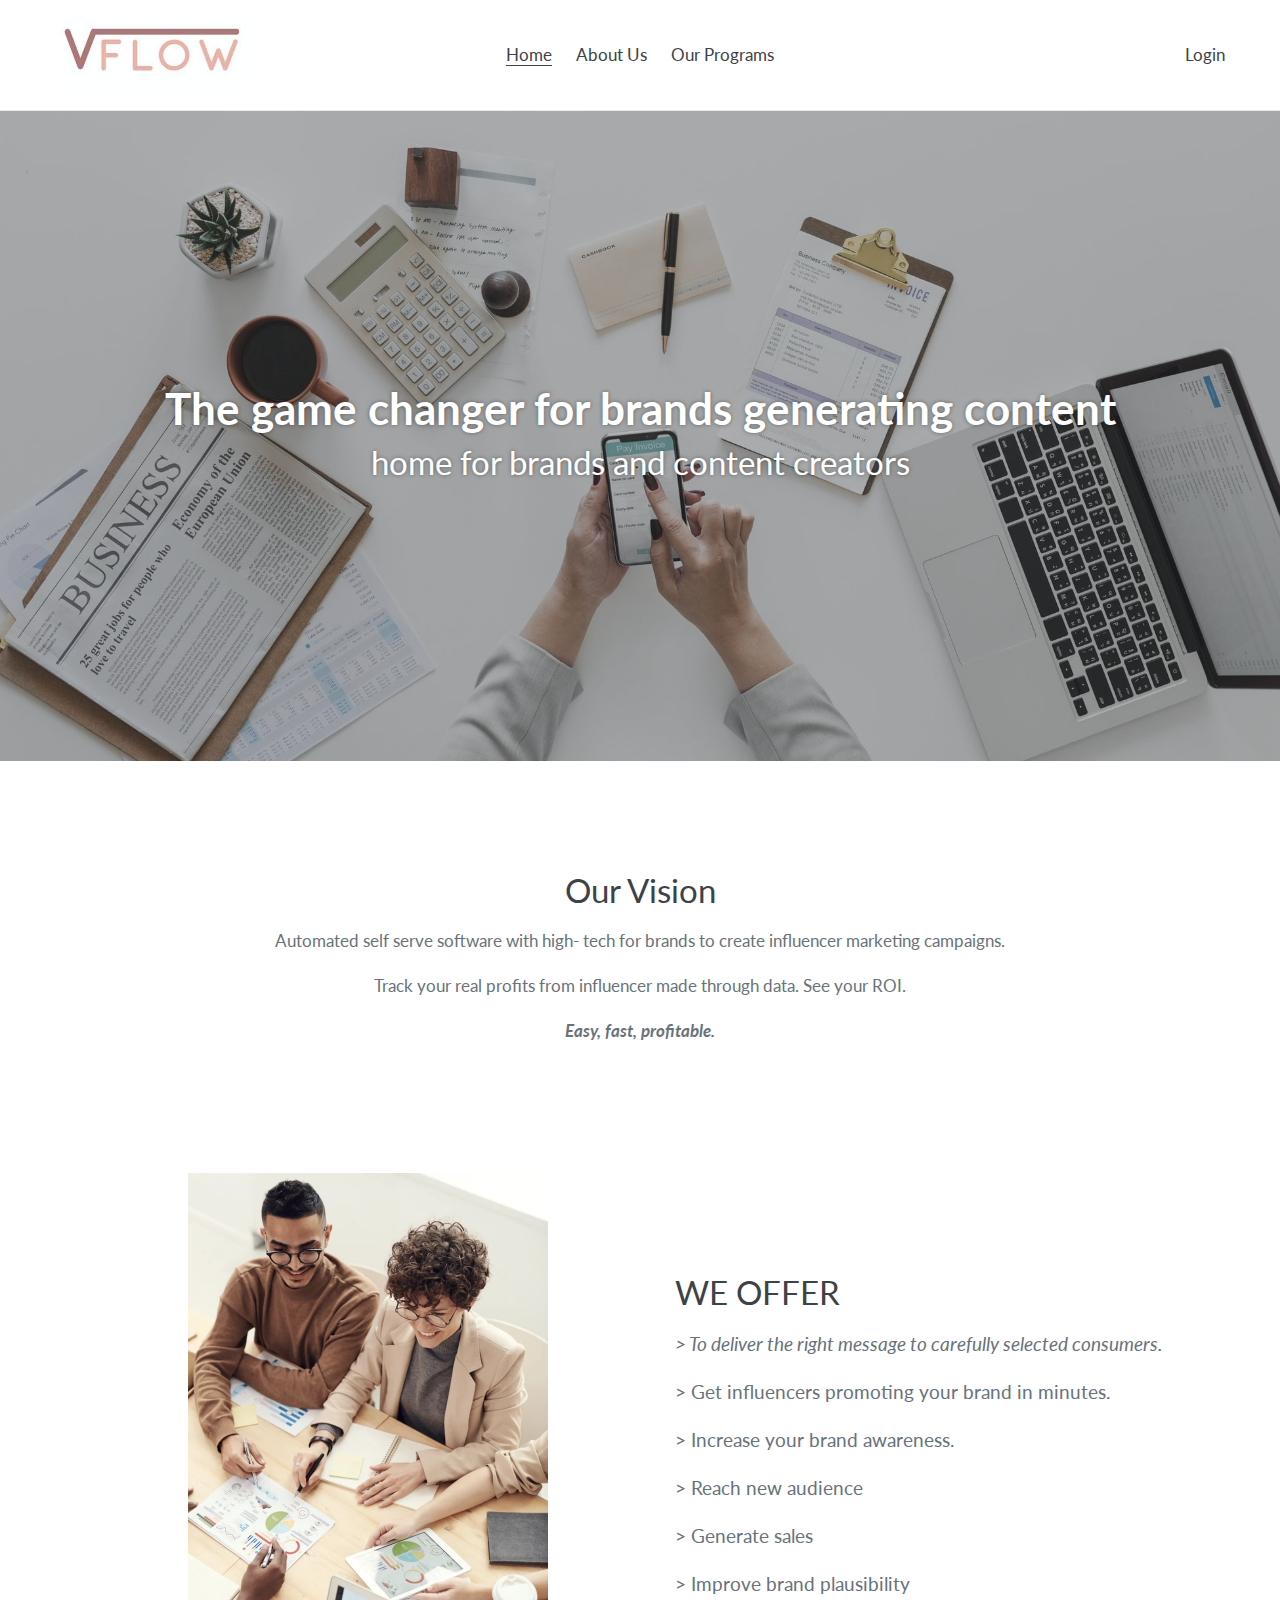
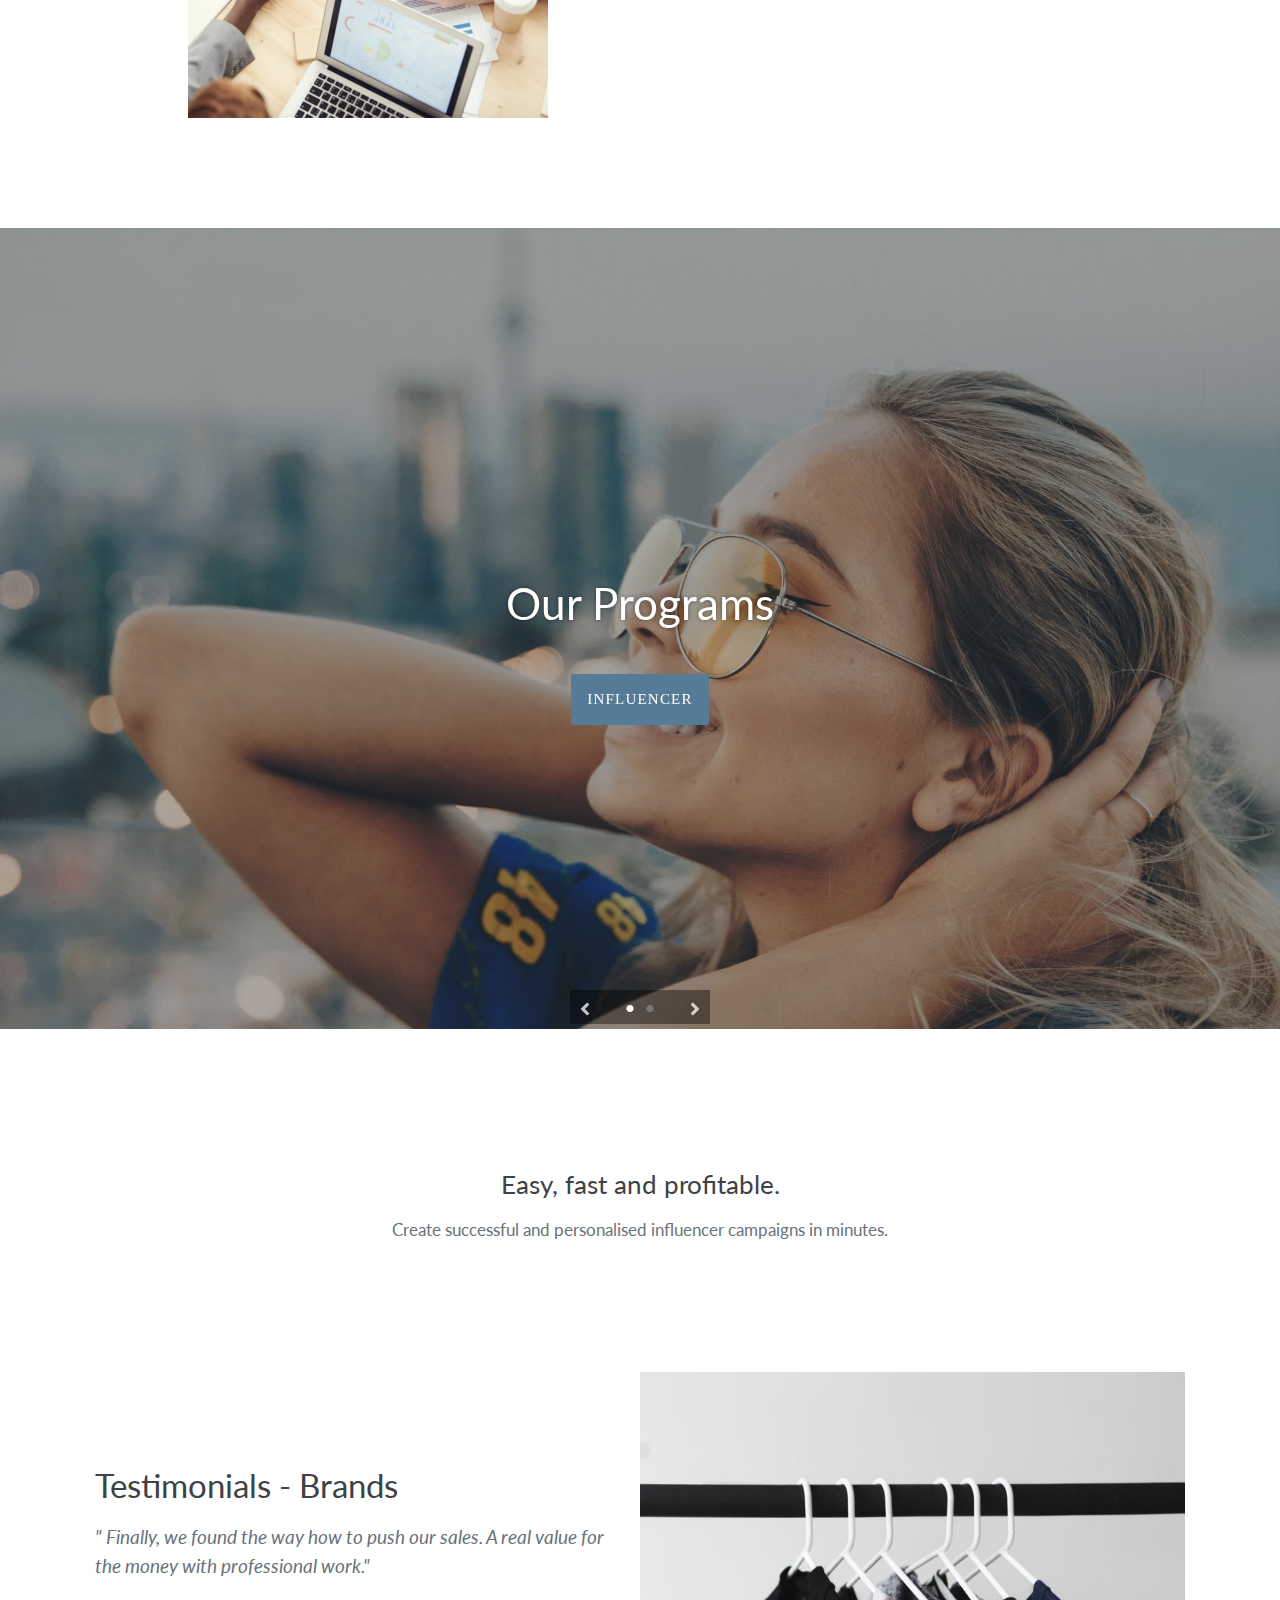
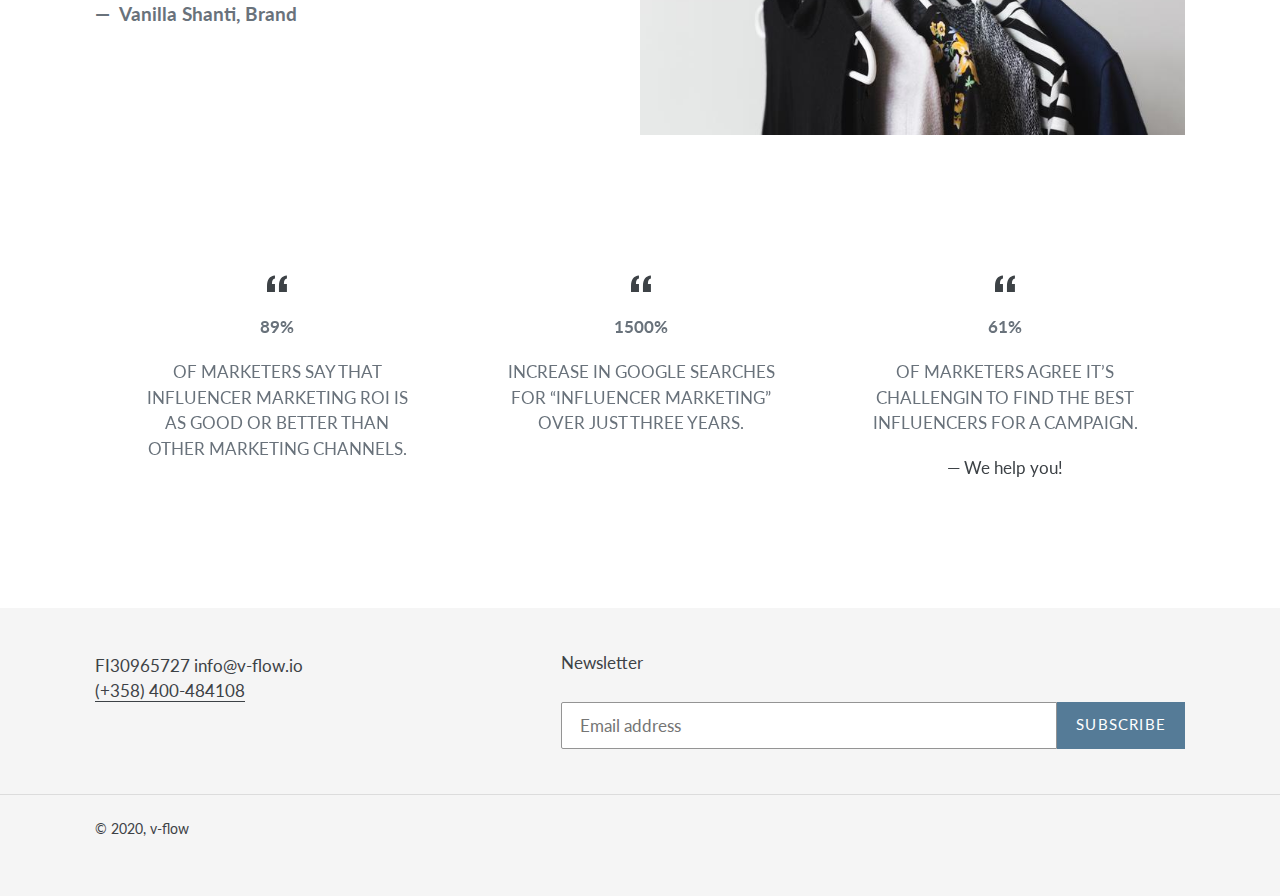
<file: index.html>
<!DOCTYPE html>
<html lang="en">
<head>
    <meta charset="UTF-8">
    <meta content="width=device-width, user-scalable=no, initial-scale=1.0, maximum-scale=1.0, minimum-scale=1.0" name="viewport">
    <meta content="IE=edge,chrome=1" http-equiv="X-UA-Compatible">
    <title>HOME - Digital marketing tool</title>
    <link href="//fonts.googleapis.com/css2?family=Lato:ital,wght@0,100;0,300;0,400;0,700;0,900;1,100;1,300;1,400;1,700;1,900&display=swap" rel="stylesheet">
    <link href="assets/css/slick.css" rel="stylesheet" type="text/css">
    <link href="assets/css/slick-theme.css" rel="stylesheet" type="text/css">
    <link href="assets/css/main.css" rel="stylesheet">
</head>
<body>
    <header class="site-header border-bottom">
        <div class="logo">
            <a href="index.html"><img alt="vflow-testing" src="assets/images/logo.jpeg"></a>
        </div>
        <nav class="site-nav">
            <a class="nav-link active" href="index.html"><span>home</span></a>
            <a class="nav-link" href="about.html"><span>about us</span></a>
            <a class="nav-link" href="programs.html"><span>our programs</span></a>
        </nav>
        <div class="header-icons">
            <a class="nav-link" href="index.html"><span>Login</span></a> <button class="button-menu js-mobile-nav-toggle mobile-nav--open" type="button"><svg class="icon icon-hamburger" viewbox="0 0 37 40">
            <path d="M33.5 25h-30c-1.1 0-2-.9-2-2s.9-2 2-2h30c1.1 0 2 .9 2 2s-.9 2-2 2zm0-11.5h-30c-1.1 0-2-.9-2-2s.9-2 2-2h30c1.1 0 2 .9 2 2s-.9 2-2 2zm0 23h-30c-1.1 0-2-.9-2-2s.9-2 2-2h30c1.1 0 2 .9 2 2s-.9 2-2 2z"></path></svg> <svg class="icon icon-close" viewbox="0 0 40 40">
            <path class="layer" d="M23.868 20.015L39.117 4.78c1.11-1.108 1.11-2.77 0-3.877-1.109-1.108-2.773-1.108-3.882 0L19.986 16.137 4.737.904C3.628-.204 1.965-.204.856.904c-1.11 1.108-1.11 2.77 0 3.877l15.249 15.234L.855 35.248c-1.108 1.108-1.108 2.77 0 3.877.555.554 1.248.831 1.942.831s1.386-.277 1.94-.83l15.25-15.234 15.248 15.233c.555.554 1.248.831 1.941.831s1.387-.277 1.941-.83c1.11-1.109 1.11-2.77 0-3.878L23.868 20.015z"></path></svg></button>
        </div>
        <nav class="mobile-nav-wrapper js-menu--is-open">
            <ul class="mobile-nav">
                <li class="mobile-nav-item">
                    <a class="mobile-nav-link active" href="index.html"><span>Home</span></a>
                </li>
                <li class="mobile-nav-item">
                    <a class="mobile-nav-link" href="about.html"><span>about us</span></a>
                </li>
                <li class="mobile-nav-item">
                    <a class="mobile-nav-link" href="programs.html"><span>our programs</span></a>
                </li>
            </ul>
        </nav>
    </header>
    <main>
        <section class="top-section">
            <div class="container">
                <h1>The game changer for brands generating content</h1>
                <h3>home for brands and content creators</h3>
            </div>
        </section>
        <section class="vision-section">
            <div class="container text-center">
                <h3>Our Vision</h3>
                <p>Automated self serve software with high- tech for brands to create influencer marketing campaigns.</p>
                <p>Track your real profits from influencer made through data. See your ROI.</p>
                <p class="text-bold text-italic">Easy, fast, profitable.</p>
            </div>
        </section>
        <section class="offer-section">
            <div class="container">
                <div class="feature-row">
                    <div class="feature-item"><img alt="photo" src="assets/images/image1.jpg" width="360"></div>
                    <div class="feature-item feature-item-text">
                        <h3>WE OFFER</h3>
                        <p><em>&gt; To deliver the right message to carefully selected consumers.</em></p>
                        <p>&gt; Get influencers promoting your brand in minutes.</p>
                        <p>&gt; Increase your brand awareness.</p>
                        <p>&gt; Reach new audience</p>
                        <p>&gt; Generate sales</p>
                        <p>&gt; Improve brand plausibility</p>
                    </div>
                </div>
            </div>
        </section>
        <section class="slideshow">
            <div class="slider">
                <div>
                    <div class="slide-content">
                        <p>our programs</p><a class="btn slide-btn" href="influencer.html">influencer</a>
                    </div><img alt="smiling woman with skyline" src="assets/images/smiling-woman-with-skyline_1950x.jpg"></div>
                <div>
                    <div class="slide-content">
                        <p>our program</p><a class="btn slide-btn" href="brands.html">brands</a>
                    </div><img alt="qr codes in store" src="assets/images/qr-codes-in-store_1950x.jpg"></div>
            </div>
        </section>
        <section>
            <div class="container text-center">
                <h2>Easy, fast and profitable.</h2>
                <p>Create successful and personalised influencer campaigns in minutes.</p>
            </div>
        </section>
        <section class="brand-section">
            <div class="container">
                <div class="feature-row">
                    <div class="feature-item feature-item-text">
                        <h3>Testimonials - Brands</h3>
                        <p><em>" Finally, we found the way how to push our sales. A real value for the money with professional work."</em></p>
                        <p><strong>—&nbsp; Vanilla Shanti, Brand</strong></p>
                    </div>
                    <div class="feature-item"><img alt="womens fashion on hangers" src="assets/images/womens-fashion-on-hangers_720x.jpg"></div>
                </div>
            </div>
        </section>
        <section class="quotes">
            <div class="container">
                <div class="quotes-row slider">
                    <div class="quotes-item">
                        <blockquote>
                                <span class="quotes-icon"><svg class="icon icon-quote" viewbox="0 0 41 35">
                                <path d="M10.208 17.711h6.124v16.332H0V21.684C0 8.184 5.444.956 16.332 0v6.125c-4.083 1.14-6.124 4.414-6.124 9.82v1.766zm24.498 0h6.124v16.332H24.498V21.684C24.498 8.184 29.942.956 40.83 0v6.125c-4.083 1.14-6.124 4.414-6.124 9.82v1.766z" fill="#3d4246" fill-rule="evenodd"></path></svg></span>
                            <p><strong>89%</strong><br></p>
                            <p>OF MARKETERS SAY THAT INFLUENCER MARKETING ROI IS AS GOOD OR BETTER THAN OTHER MARKETING CHANNELS.</p>
                        </blockquote>
                    </div>
                    <div class="quotes-item">
                        <blockquote>
                                <span class="quotes-icon"><svg class="icon icon-quote" viewbox="0 0 41 35">
                                <path d="M10.208 17.711h6.124v16.332H0V21.684C0 8.184 5.444.956 16.332 0v6.125c-4.083 1.14-6.124 4.414-6.124 9.82v1.766zm24.498 0h6.124v16.332H24.498V21.684C24.498 8.184 29.942.956 40.83 0v6.125c-4.083 1.14-6.124 4.414-6.124 9.82v1.766z" fill="#3d4246" fill-rule="evenodd"></path></svg></span>
                            <p><strong>1500%</strong></p>
                            <p>INCREASE IN GOOGLE SEARCHES FOR “INFLUENCER MARKETING” OVER JUST THREE YEARS.</p>
                        </blockquote>
                    </div>
                    <div class="quotes-item">
                        <blockquote>
                                <span class="quotes-icon"><svg class="icon icon-quote" viewbox="0 0 41 35">
                                <path d="M10.208 17.711h6.124v16.332H0V21.684C0 8.184 5.444.956 16.332 0v6.125c-4.083 1.14-6.124 4.414-6.124 9.82v1.766zm24.498 0h6.124v16.332H24.498V21.684C24.498 8.184 29.942.956 40.83 0v6.125c-4.083 1.14-6.124 4.414-6.124 9.82v1.766z" fill="#3d4246" fill-rule="evenodd"></path></svg></span>
                            <p><strong>61%</strong><br></p>
                            <p>OF MARKETERS AGREE IT’S CHALLENGIN TO FIND THE BEST INFLUENCERS FOR A CAMPAIGN.</p><cite>We help you!</cite>
                        </blockquote>
                    </div>
                </div>
            </div>
        </section>
    </main>
    <footer class="site-footer">
        <div class="footer-top">
            <div class="container">
                <div>
                    <p>FI30965727 info@v-flow.io<br>
                        <a aria-describedby="a11y-external-message" href="tel:+358400484108" title="tel:+358400484108">(+358) 400-484108</a></p>
                </div>
                <div>
                    <h4>Newsletter</h4>
                    <form accept-charset="UTF-8" action="/contact#ContactFooter" class="contact-form" id="ContactFooter" method="post" name="ContactFooter" novalidate="novalidate">
                        <div class="input-group">
                            <input aria-label="Email address" aria-required="true" class="input-group__field newsletter__input" id="ContactFooter-email" name="contact[email]" placeholder="Email address" required="" type="email" value=""> <span class="input-group__btn"><button class="btn newsletter__submit" id="Subscribe" name="commit" type="submit"><span class="input-group__btn"><span class="input-group__btn"><span class="input-group__btn"><span class="newsletter__submit-text--large">Subscribe</span></span></span></span></button></span>
                        </div>
                    </form>
                </div>
            </div>
        </div>
        <div class="footer-bottom">
            <div class="container">
                <p><small>© 2020, <a href="index.html">v-flow</a></small></p>
            </div>
        </div>
    </footer>
    <script src="//code.jquery.com/jquery-1.11.0.min.js"></script>
    <script src="assets/js/slick.min.js"></script>
    <script src="assets/js/main.js"></script>
</body>
</html>
</file>
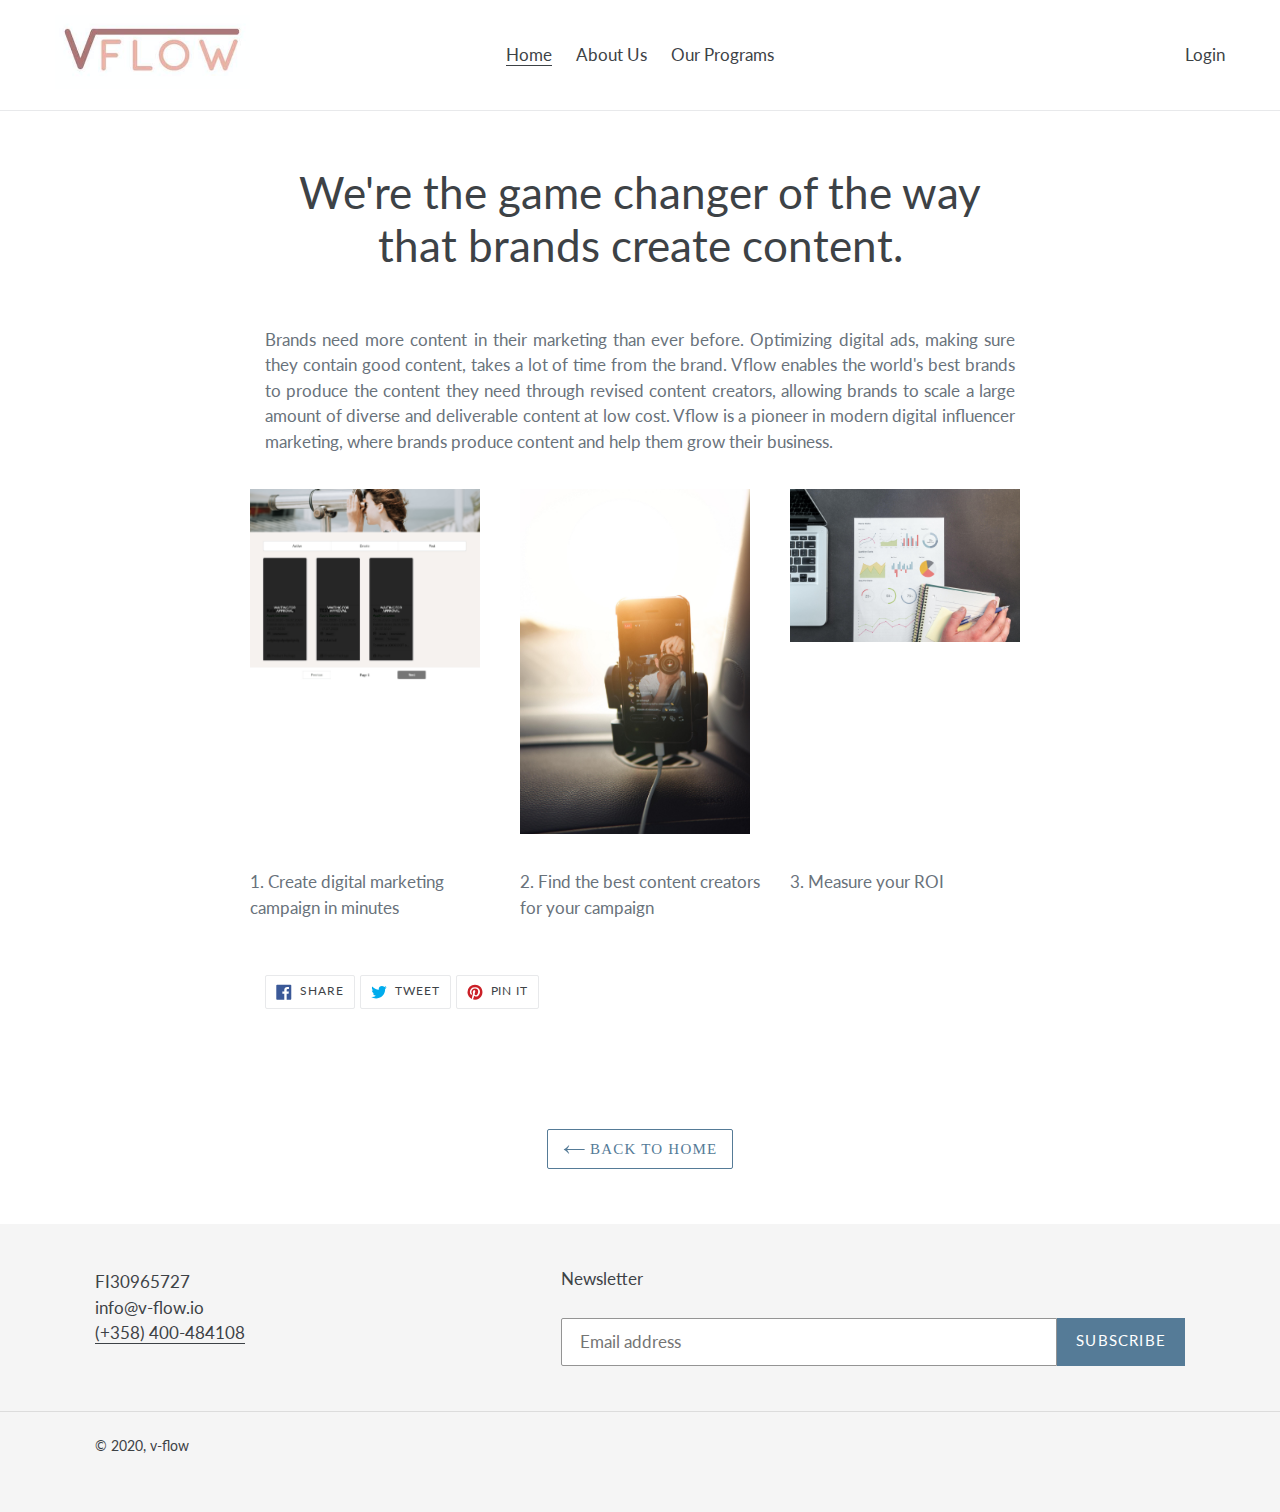
<file: about.html>
<!doctype html>
<html lang="en">
<head>
    <meta charset="UTF-8">
    <meta name="viewport"
          content="width=device-width, user-scalable=no, initial-scale=1.0, maximum-scale=1.0, minimum-scale=1.0">
    <meta http-equiv="X-UA-Compatible" content="IE=edge,chrome=1">
    <title>Digital marketing tool</title>
    <link href="//fonts.googleapis.com/css2?family=Lato:ital,wght@0,100;0,300;0,400;0,700;0,900;1,100;1,300;1,400;1,700;1,900&display=swap" rel="stylesheet">
    <link rel="stylesheet" type="text/css" href="assets/css/slick.css">
    <link rel="stylesheet" type="text/css" href="assets/css/slick-theme.css">
    <link rel="stylesheet" href="assets/css/main.css">
</head>
<body>
<header class="site-header border-bottom">
    <div class="logo">
        <a href="index.html">
            <img src="assets/images/logo.jpeg" alt="vflow-testing">
        </a>
    </div>
    <nav class="site-nav">
        <a href="index.html" class="nav-link active"><span>home</span></a>
        <a href="about.html" class="nav-link"><span>about us</span></a>
        <a href="programs.html" class="nav-link"><span>our programs</span></a>
    </nav>
    <div class="header-icons">
        <a href="index.html" class="nav-link"><span>Login</span></a>
        <button type="button" class="button-menu js-mobile-nav-toggle mobile-nav--open">
            <svg class="icon icon-hamburger" viewBox="0 0 37 40"><path d="M33.5 25h-30c-1.1 0-2-.9-2-2s.9-2 2-2h30c1.1 0 2 .9 2 2s-.9 2-2 2zm0-11.5h-30c-1.1 0-2-.9-2-2s.9-2 2-2h30c1.1 0 2 .9 2 2s-.9 2-2 2zm0 23h-30c-1.1 0-2-.9-2-2s.9-2 2-2h30c1.1 0 2 .9 2 2s-.9 2-2 2z"></path></svg>
            <svg class="icon icon-close" viewBox="0 0 40 40"><path d="M23.868 20.015L39.117 4.78c1.11-1.108 1.11-2.77 0-3.877-1.109-1.108-2.773-1.108-3.882 0L19.986 16.137 4.737.904C3.628-.204 1.965-.204.856.904c-1.11 1.108-1.11 2.77 0 3.877l15.249 15.234L.855 35.248c-1.108 1.108-1.108 2.77 0 3.877.555.554 1.248.831 1.942.831s1.386-.277 1.94-.83l15.25-15.234 15.248 15.233c.555.554 1.248.831 1.941.831s1.387-.277 1.941-.83c1.11-1.109 1.11-2.77 0-3.878L23.868 20.015z" class="layer"></path></svg>
        </button>
    </div>
    <nav class="mobile-nav-wrapper js-menu--is-open">
        <ul class="mobile-nav">
            <li class="mobile-nav-item">
                <a href="index.html" class="mobile-nav-link active"><span>Home</span></a>
            </li>
            <li class="mobile-nav-item">
                <a href="about.html" class="mobile-nav-link "><span>about us</span></a>
            </li>
            <li class="mobile-nav-item">
                <a href="programs.html" class="mobile-nav-link"><span>our programs</span></a>
            </li>
        </ul>
    </nav>
</header>
    <main class="js-nav-close">
        <section class="about-us">
            <div class="container container-small">
                <h1 class="text-center section-header">We're the game changer of the way that brands create content.</h1>
                <p class="text-justify">Brands need more content in their marketing than ever before. Optimizing digital ads,
                    making sure they contain good content, takes a lot of time from the brand. Vflow enables
                    the world's best brands to produce the content they need through revised content creators,
                    allowing brands to scale a large amount of diverse and deliverable content at low cost. Vflow
                    is a pioneer in modern digital influencer marketing, where brands produce content and help them
                    grow their business.
                </p>
                <div class="grid-wrapper">
                    <div class="grid-item">
                        <div class="grid-img">
                            <img src="assets/images/about-us-1.png" alt="">
                        </div>
                        <div class="grid-text"><p>1. Create digital marketing campaign in minutes</p></div>
                    </div>
                    <div class="grid-item">
                        <div class="grid-img">
                            <img src="assets/images/about-us-2.jpg" alt="">
                        </div>
                        <div class="grid-text"><p>2. Find the best content creators for your campaign</p></div>
                    </div>
                    <div class="grid-item">
                        <div class="grid-img">
                            <img src="assets/images/about-us-3.jpg" alt="">
                        </div>
                        <div class="grid-text"><p>3. Measure your ROI</p></div>
                    </div>
                </div>
                <div class="social-sharing">
                    <a href="//www.facebook.com/sharer.php?u=https://vflow.art-code.team/about-us" class="btn-share">
                        <svg class="icon icon-facebook" viewBox="0 0 20 20">
                            <path fill="#3b5998" d="M18.05.811q.439 0 .744.305t.305.744v16.637q0 .439-.305.744t-.744.305h-4.732v-7.221h2.415l.342-2.854h-2.757v-1.83q0-.659.293-1t1.073-.342h1.488V3.762q-.976-.098-2.171-.098-1.634 0-2.635.964t-1 2.72V9.47H7.951v2.854h2.415v7.221H1.413q-.439 0-.744-.305t-.305-.744V1.859q0-.439.305-.744T1.413.81H18.05z"></path>
                        </svg>
                        <span class="share-title">Share</span>
                    </a>
                    <a href="//twitter.com/share?text=Influencer%20Program&url=https://vflow.art-code.team/about-us" class="btn-share">
                        <svg class="icon icon-twitter" viewBox="0 0 20 20">
                            <path fill="#00aced" d="M19.551 4.208q-.815 1.202-1.956 2.038 0 .082.02.255t.02.255q0 1.589-.469 3.179t-1.426 3.036-2.272 2.567-3.158 1.793-3.963.672q-3.301 0-6.031-1.773.571.041.937.041 2.751 0 4.911-1.671-1.284-.02-2.292-.784T2.456 11.85q.346.082.754.082.55 0 1.039-.163-1.365-.285-2.262-1.365T1.09 7.918v-.041q.774.408 1.773.448-.795-.53-1.263-1.396t-.469-1.864q0-1.019.509-1.997 1.487 1.854 3.596 2.924T9.81 7.184q-.143-.509-.143-.897 0-1.63 1.161-2.781t2.832-1.151q.815 0 1.569.326t1.284.917q1.345-.265 2.506-.958-.428 1.386-1.732 2.18 1.243-.163 2.262-.611z"></path>
                        </svg>
                        <span class="share-title">Tweet</span>
                    </a>
                    <a href="//pinterest.com/pin/create/button/?url=https://vflow.art-code.team/about-us&media=//cdn.shopify.com/s/files/1/0272/2018/1089/articles/photo-of-person-holding-iphone-1970139_0f6d6f2f-e0e2-4f60-9d70-828ee5d9d3e3_1024x1024.jpg?v=1591524431&description=Influencer%20Program" class="btn-share">
                        <svg class="icon icon-pinterest" viewBox="0 0 20 20">
                            <path fill="#cb2027" d="M9.958.811q1.903 0 3.635.744t2.988 2 2 2.988.744 3.635q0 2.537-1.256 4.696t-3.415 3.415-4.696 1.256q-1.39 0-2.659-.366.707-1.147.951-2.025l.659-2.561q.244.463.903.817t1.39.354q1.464 0 2.622-.842t1.793-2.305.634-3.293q0-2.171-1.671-3.769t-4.257-1.598q-1.586 0-2.903.537T5.298 5.897 4.066 7.775t-.427 2.037q0 1.268.476 2.22t1.427 1.342q.171.073.293.012t.171-.232q.171-.61.195-.756.098-.268-.122-.512-.634-.707-.634-1.83 0-1.854 1.281-3.183t3.354-1.329q1.83 0 2.854 1t1.025 2.61q0 1.342-.366 2.476t-1.049 1.817-1.561.683q-.732 0-1.195-.537t-.293-1.269q.098-.342.256-.878t.268-.915.207-.817.098-.732q0-.61-.317-1t-.927-.39q-.756 0-1.269.695t-.512 1.744q0 .39.061.756t.134.537l.073.171q-1 4.342-1.22 5.098-.195.927-.146 2.171-2.513-1.122-4.062-3.44T.59 10.177q0-3.879 2.744-6.623T9.957.81z"></path>
                        </svg>
                        <span class="share-title">Pin it</span>
                    </a>
                </div>
            </div>
        </section>
        <section class="return-section">
            <div class="container text-center">
                <a href="index.html" class="btn btn-return">
                    <svg class="icon icon-arrow-left" viewBox="0 0 20 8">
                        <path d="M4.814 7.555C3.95 6.61 3.2 5.893 2.568 5.4 1.937 4.91 1.341 4.544.781 4.303v-.44a9.933 9.933 0 0 0 1.875-1.196c.606-.485 1.328-1.196 2.168-2.134h.752c-.612 1.309-1.253 2.315-1.924 3.018H19.23v.986H3.652c.495.632.84 1.1 1.036 1.406.195.306.485.843.869 1.612h-.743z" fill="#557b97" fill-rule="evenodd"></path>
                    </svg>
                    Back to home
                </a>
            </div>
        </section>
    </main>
<footer class="site-footer">
    <div class="footer-top">
        <div class="container">
            <div>
                <p>FI30965727
                    <a href="//apricots-manatee-7nn2.squarespace.com/home-impact" aria-describedby="a11y-external-message"><br></a>
                    info@v-flow.io <br>
                    <a href="tel:+358400484108" title="tel:+358400484108" aria-describedby="a11y-external-message">(+358) 400-484108</a>
                </p>
            </div>
            <div>
                <h4>Newsletter</h4>
                <form method="post" action="/contact#ContactFooter" id="ContactFooter" accept-charset="UTF-8" class="contact-form" novalidate="novalidate">
                    <div class="input-group ">
                        <input type="email" name="contact[email]" id="ContactFooter-email" class="input-group__field newsletter__input" value="" placeholder="Email address" aria-label="Email address" aria-required="true" required="" autocorrect="off" autocapitalize="off">
                        <span class="input-group__btn">
                            <button type="submit" class="btn newsletter__submit" name="commit" id="Subscribe">
                                <span class="newsletter__submit-text--large">Subscribe</span>
                            </button>
                        </span>
                    </div>
                </form>
            </div>
        </div>
    </div>
    <div class="footer-bottom">
        <div class="container">
            <p><small>© 2020, <a href="index.html">v-flow</a></small></p>
        </div>
    </div>
</footer>
    <script type="text/javascript" src="//code.jquery.com/jquery-1.11.0.min.js"></script>
    <script type="text/javascript" src="assets/js/slick.min.js"></script>
    <script src="assets/js/main.js"></script>
</body>
</html>
</file>
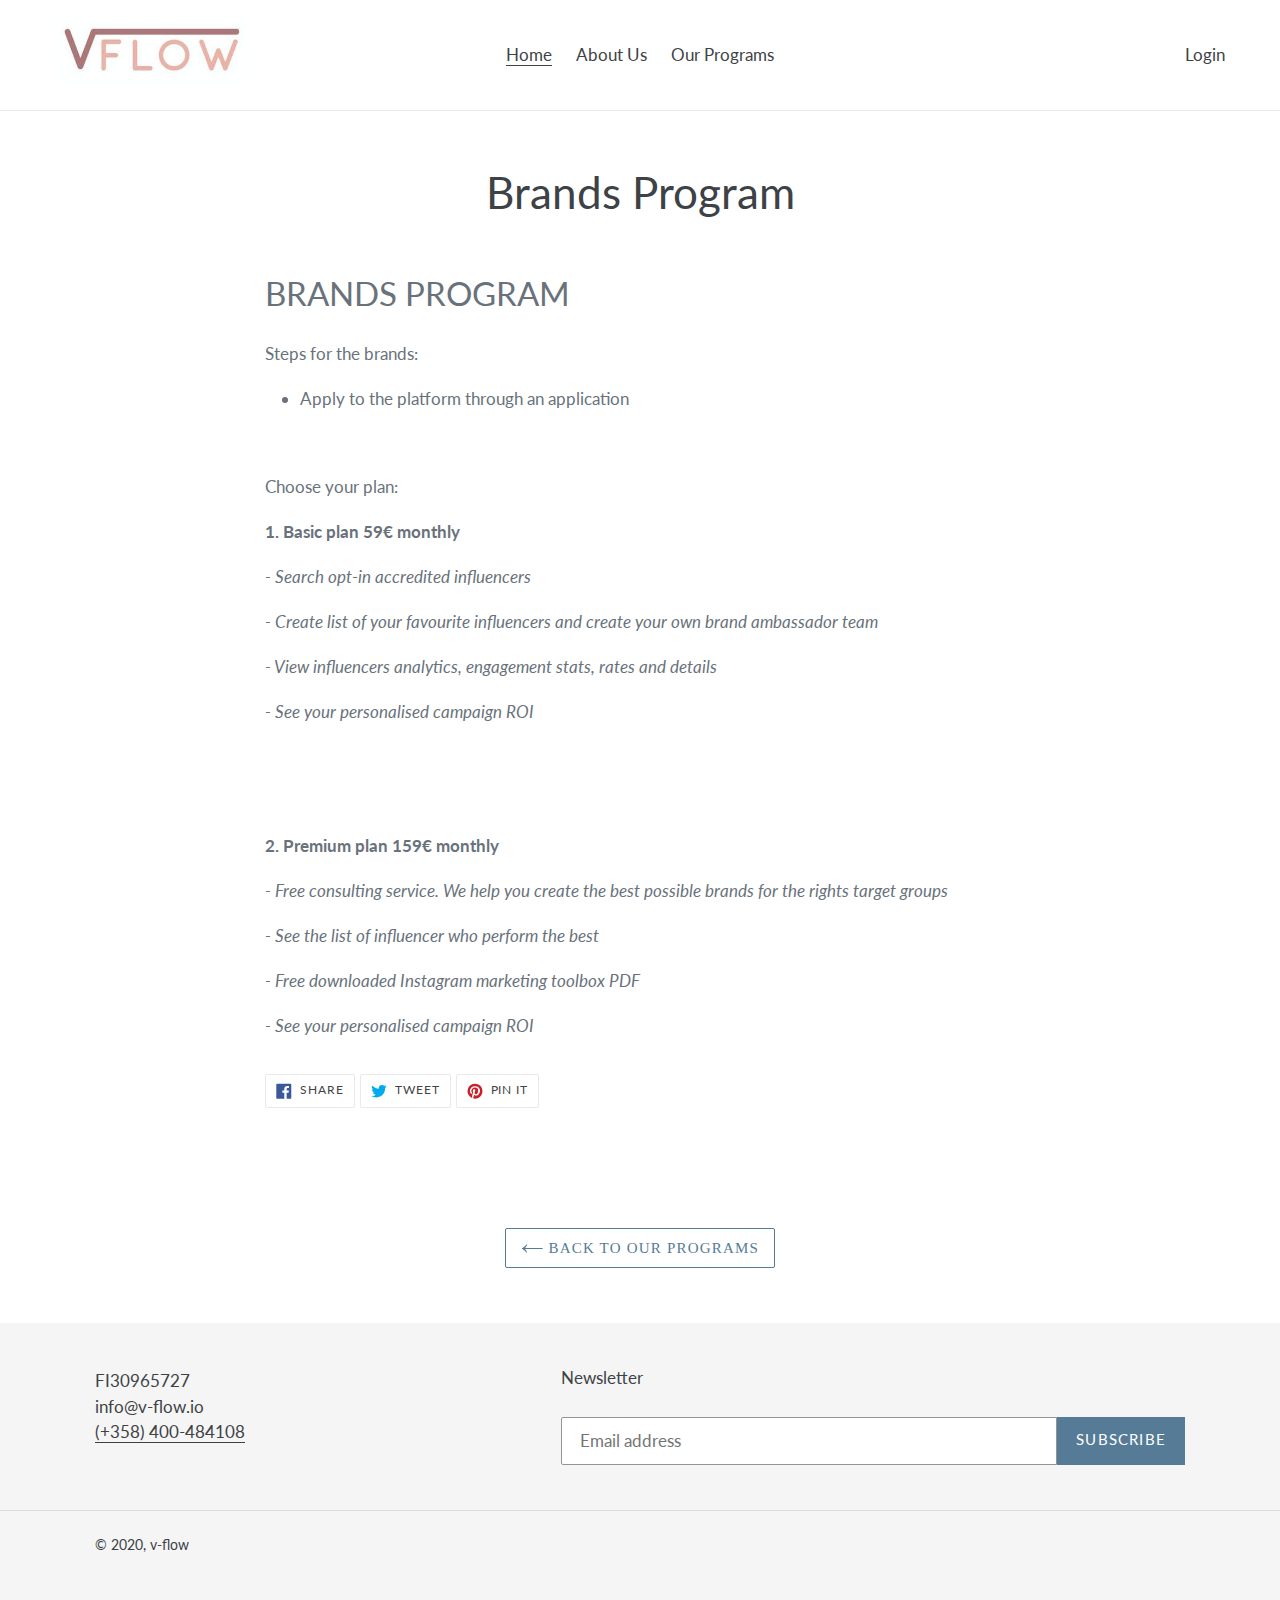
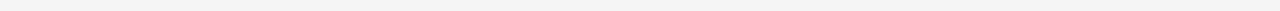
<file: brands.html>
<!DOCTYPE html>
<html lang="en">
<head>
    <meta charset="UTF-8">
    <meta content="width=device-width, user-scalable=no, initial-scale=1.0, maximum-scale=1.0, minimum-scale=1.0" name="viewport">
    <meta content="IE=edge,chrome=1" http-equiv="X-UA-Compatible">
    <title>Digital marketing tool</title>
    <link href="//fonts.googleapis.com/css2?family=Lato:ital,wght@0,100;0,300;0,400;0,700;0,900;1,100;1,300;1,400;1,700;1,900&display=swap" rel="stylesheet">
    <link href="assets/css/slick.css" rel="stylesheet" type="text/css">
    <link href="assets/css/slick-theme.css" rel="stylesheet" type="text/css">
    <link href="assets/css/main.css" rel="stylesheet">
</head>
<body>
    <header class="site-header border-bottom">
        <div class="logo">
            <a href="index.html"><img alt="vflow-testing" src="assets/images/logo.jpeg"></a>
        </div>
        <nav class="site-nav">
            <a class="nav-link active" href="index.html"><span>home</span></a>
            <a class="nav-link" href="about.html"><span>about us</span></a>
            <a class="nav-link" href="programs.html"><span>our programs</span></a>
        </nav>
        <div class="header-icons">
            <a class="nav-link" href="index.html"><span>Login</span></a>
            <button class="button-menu js-mobile-nav-toggle mobile-nav--open" type="button">
                <svg class="icon icon-hamburger" viewbox="0 0 37 40">
                    <path d="M33.5 25h-30c-1.1 0-2-.9-2-2s.9-2 2-2h30c1.1 0 2 .9 2 2s-.9 2-2 2zm0-11.5h-30c-1.1 0-2-.9-2-2s.9-2 2-2h30c1.1 0 2 .9 2 2s-.9 2-2 2zm0 23h-30c-1.1 0-2-.9-2-2s.9-2 2-2h30c1.1 0 2 .9 2 2s-.9 2-2 2z"></path></svg> <svg class="icon icon-close" viewbox="0 0 40 40">
                    <path class="layer" d="M23.868 20.015L39.117 4.78c1.11-1.108 1.11-2.77 0-3.877-1.109-1.108-2.773-1.108-3.882 0L19.986 16.137 4.737.904C3.628-.204 1.965-.204.856.904c-1.11 1.108-1.11 2.77 0 3.877l15.249 15.234L.855 35.248c-1.108 1.108-1.108 2.77 0 3.877.555.554 1.248.831 1.942.831s1.386-.277 1.94-.83l15.25-15.234 15.248 15.233c.555.554 1.248.831 1.941.831s1.387-.277 1.941-.83c1.11-1.109 1.11-2.77 0-3.878L23.868 20.015z"></path>
                </svg>
            </button>
        </div>
        <nav class="mobile-nav-wrapper js-menu--is-open">
            <ul class="mobile-nav">
                <li class="mobile-nav-item">
                    <a class="mobile-nav-link active" href="index.html"><span>Home</span></a>
                </li>
                <li class="mobile-nav-item">
                    <a class="mobile-nav-link" href="about.html"><span>about us</span></a>
                </li>
                <li class="mobile-nav-item">
                    <a class="mobile-nav-link" href="programs.html"><span>our programs</span></a>
                </li>
            </ul>
        </nav>
    </header>
    <main class="js-nav-close">
        <section class="brand-program-section">
            <div class="container container-small">
                <h1 class="text-center section-header">Brands Program</h1>
                <div class="article-content">
                    <h3>BRANDS PROGRAM</h3>
                    <p>Steps for the brands:</p>
                    <ul>
                        <li>Apply to the platform through an application</li>
                    </ul>
                    <p>&nbsp;</p>
                    <p>Choose your plan:</p>
                    <p><strong>1. Basic plan 59€ monthly</strong></p>
                    <p><em>- Search opt-in accredited influencers</em></p>
                    <p><em>- Create list of your favourite influencers and create your own brand ambassador team</em></p>
                    <p><em>- View influencers analytics, engagement stats, rates and details</em></p>
                    <p><em>- See your personalised campaign ROI</em></p>
                    <p>&nbsp;</p>
                    <p>&nbsp;</p>
                    <p><strong>2. Premium plan 159€ monthly</strong></p>
                    <p><em>- Free consulting service. We help you create the best possible brands for the rights target groups</em></p>
                    <p><em>- See the list of influencer who perform the best</em></p>
                    <p><em>- Free downloaded Instagram marketing toolbox PDF</em></p>
                    <p><em>- See your personalised campaign ROI</em></p>
                </div>
                <div class="social-sharing">
                    <a class="btn-share" href="//www.facebook.com/sharer.php?u=https://vflow.art-code.team/about-us"><svg class="icon icon-facebook" viewbox="0 0 20 20">
                        <path d="M18.05.811q.439 0 .744.305t.305.744v16.637q0 .439-.305.744t-.744.305h-4.732v-7.221h2.415l.342-2.854h-2.757v-1.83q0-.659.293-1t1.073-.342h1.488V3.762q-.976-.098-2.171-.098-1.634 0-2.635.964t-1 2.72V9.47H7.951v2.854h2.415v7.221H1.413q-.439 0-.744-.305t-.305-.744V1.859q0-.439.305-.744T1.413.81H18.05z" fill="#3b5998"></path></svg> <span class="share-title">Share</span></a> <a class="btn-share" href="//twitter.com/share?text=Influencer%20Program&url=https://vflow.art-code.team/about-us"><svg class="icon icon-twitter" viewbox="0 0 20 20">
                    <path d="M19.551 4.208q-.815 1.202-1.956 2.038 0 .082.02.255t.02.255q0 1.589-.469 3.179t-1.426 3.036-2.272 2.567-3.158 1.793-3.963.672q-3.301 0-6.031-1.773.571.041.937.041 2.751 0 4.911-1.671-1.284-.02-2.292-.784T2.456 11.85q.346.082.754.082.55 0 1.039-.163-1.365-.285-2.262-1.365T1.09 7.918v-.041q.774.408 1.773.448-.795-.53-1.263-1.396t-.469-1.864q0-1.019.509-1.997 1.487 1.854 3.596 2.924T9.81 7.184q-.143-.509-.143-.897 0-1.63 1.161-2.781t2.832-1.151q.815 0 1.569.326t1.284.917q1.345-.265 2.506-.958-.428 1.386-1.732 2.18 1.243-.163 2.262-.611z" fill="#00aced"></path></svg> <span class="share-title">Tweet</span></a> <a class="btn-share" href="//pinterest.com/pin/create/button/?url=https://vflow.art-code.team/about-us&media=//cdn.shopify.com/s/files/1/0272/2018/1089/articles/photo-of-person-holding-iphone-1970139_0f6d6f2f-e0e2-4f60-9d70-828ee5d9d3e3_1024x1024.jpg?v=1591524431&description=Influencer%20Program"><svg class="icon icon-pinterest" viewbox="0 0 20 20">
                    <path d="M9.958.811q1.903 0 3.635.744t2.988 2 2 2.988.744 3.635q0 2.537-1.256 4.696t-3.415 3.415-4.696 1.256q-1.39 0-2.659-.366.707-1.147.951-2.025l.659-2.561q.244.463.903.817t1.39.354q1.464 0 2.622-.842t1.793-2.305.634-3.293q0-2.171-1.671-3.769t-4.257-1.598q-1.586 0-2.903.537T5.298 5.897 4.066 7.775t-.427 2.037q0 1.268.476 2.22t1.427 1.342q.171.073.293.012t.171-.232q.171-.61.195-.756.098-.268-.122-.512-.634-.707-.634-1.83 0-1.854 1.281-3.183t3.354-1.329q1.83 0 2.854 1t1.025 2.61q0 1.342-.366 2.476t-1.049 1.817-1.561.683q-.732 0-1.195-.537t-.293-1.269q.098-.342.256-.878t.268-.915.207-.817.098-.732q0-.61-.317-1t-.927-.39q-.756 0-1.269.695t-.512 1.744q0 .39.061.756t.134.537l.073.171q-1 4.342-1.22 5.098-.195.927-.146 2.171-2.513-1.122-4.062-3.44T.59 10.177q0-3.879 2.744-6.623T9.957.81z" fill="#cb2027"></path></svg> <span class="share-title">Pin it</span></a>
                </div>
            </div>
        </section>
        <section class="return-section">
            <div class="container text-center">
                <a class="btn btn-return" href="programs.html"><svg class="icon icon-arrow-left" viewbox="0 0 20 8">
                    <path d="M4.814 7.555C3.95 6.61 3.2 5.893 2.568 5.4 1.937 4.91 1.341 4.544.781 4.303v-.44a9.933 9.933 0 0 0 1.875-1.196c.606-.485 1.328-1.196 2.168-2.134h.752c-.612 1.309-1.253 2.315-1.924 3.018H19.23v.986H3.652c.495.632.84 1.1 1.036 1.406.195.306.485.843.869 1.612h-.743z" fill="#557b97" fill-rule="evenodd"></path></svg> Back to Our Programs</a>
            </div>
        </section>
    </main>
    <footer class="site-footer">
        <div class="footer-top">
            <div class="container">
                <div>
                    <p>FI30965727 <a aria-describedby="a11y-external-message" href="//apricots-manatee-7nn2.squarespace.com/home-impact"><br></a> info@v-flow.io<br>
                        <a aria-describedby="a11y-external-message" href="tel:+358400484108" title="tel:+358400484108">(+358) 400-484108</a></p>
                </div>
                <div>
                    <h4>Newsletter</h4>
                    <form accept-charset="UTF-8" action="/contact#ContactFooter" class="contact-form" id="ContactFooter" method="post" name="ContactFooter" novalidate="novalidate">
                        <div class="input-group">
                            <input aria-label="Email address" aria-required="true" class="input-group__field newsletter__input" id="ContactFooter-email" name="contact[email]" placeholder="Email address" required="" type="email" value=""> <span class="input-group__btn"><button class="btn newsletter__submit" id="Subscribe" name="commit" type="submit"><span class="input-group__btn"><span class="newsletter__submit-text--large">Subscribe</span></span></button></span>
                        </div>
                    </form>
                </div>
            </div>
        </div>
        <div class="footer-bottom">
            <div class="container">
                <p><small>© 2020, <a href="index.html">v-flow</a></small></p>
            </div>
        </div>
    </footer>
    <script src="//code.jquery.com/jquery-1.11.0.min.js" type="text/javascript"></script>
    <script src="assets/js/slick.min.js" type="text/javascript"></script>
    <script src="assets/js/main.js"></script>
</body>
</html>
</file>
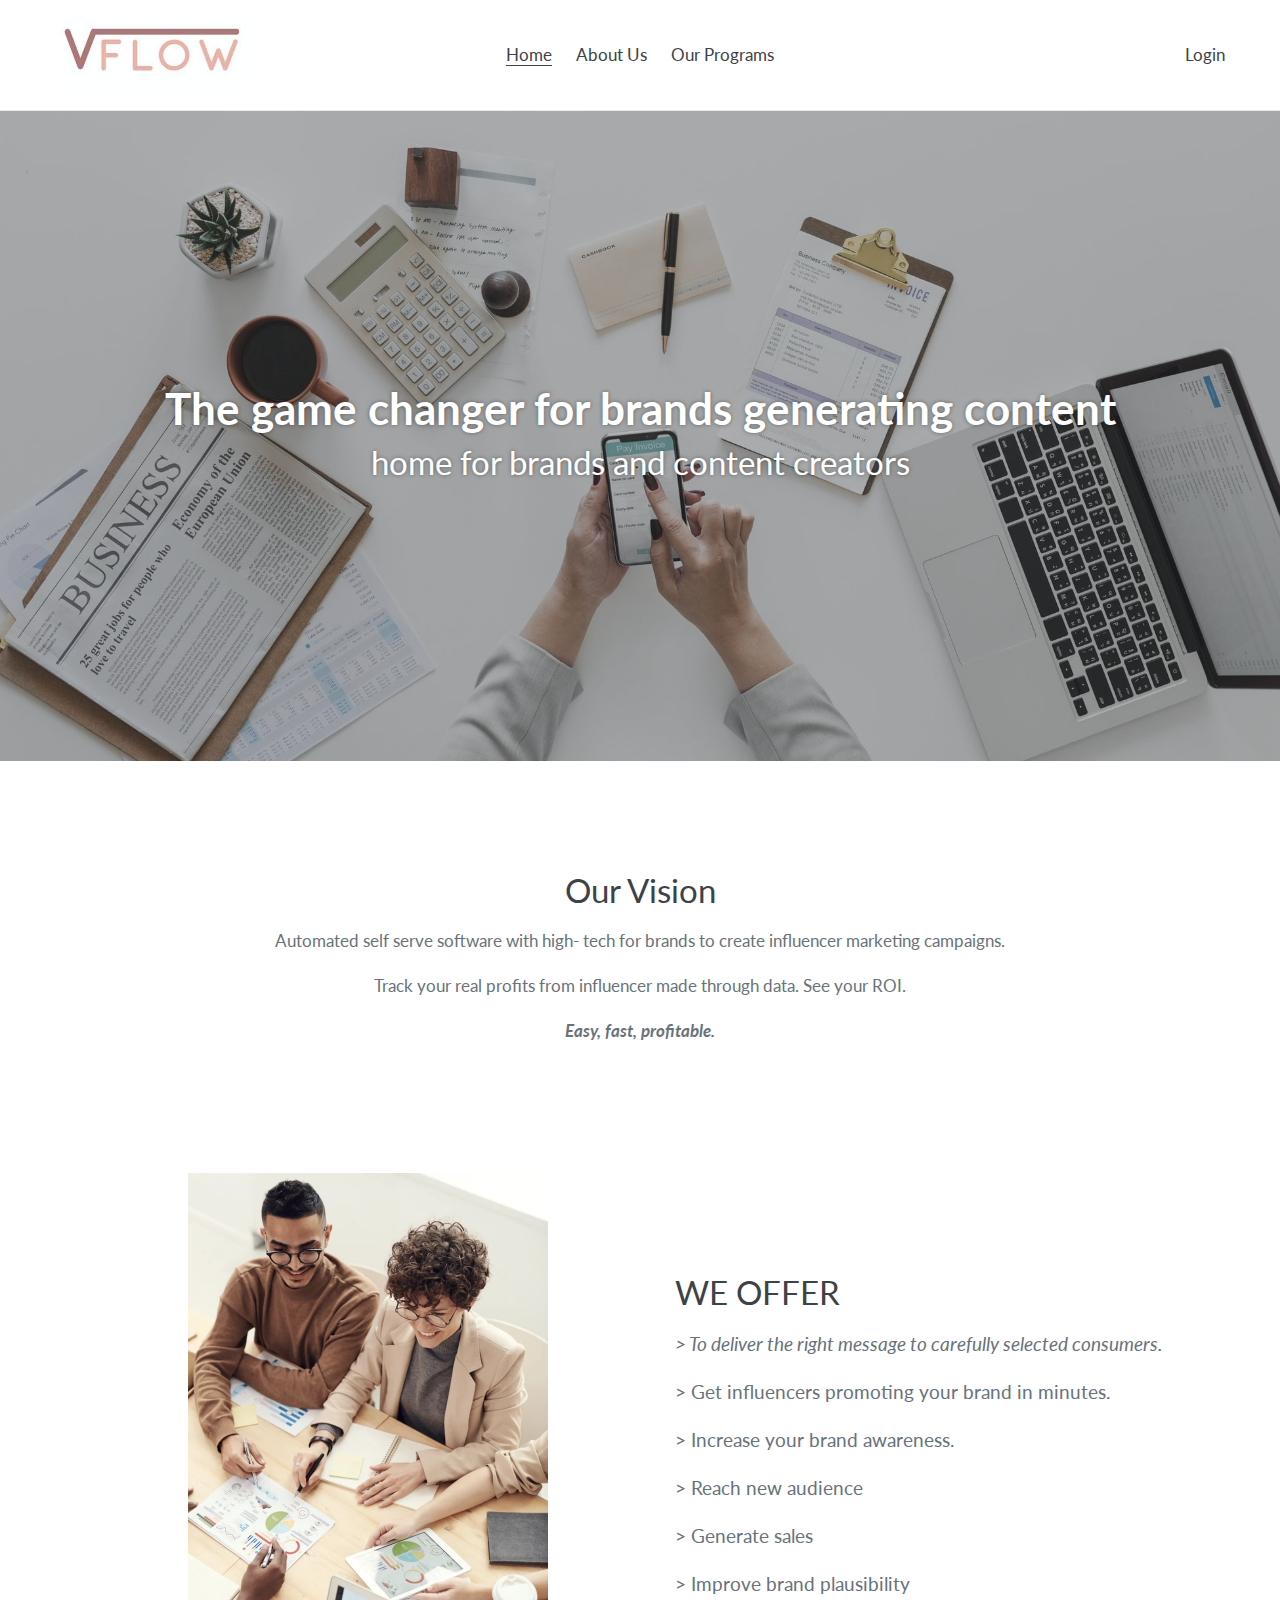
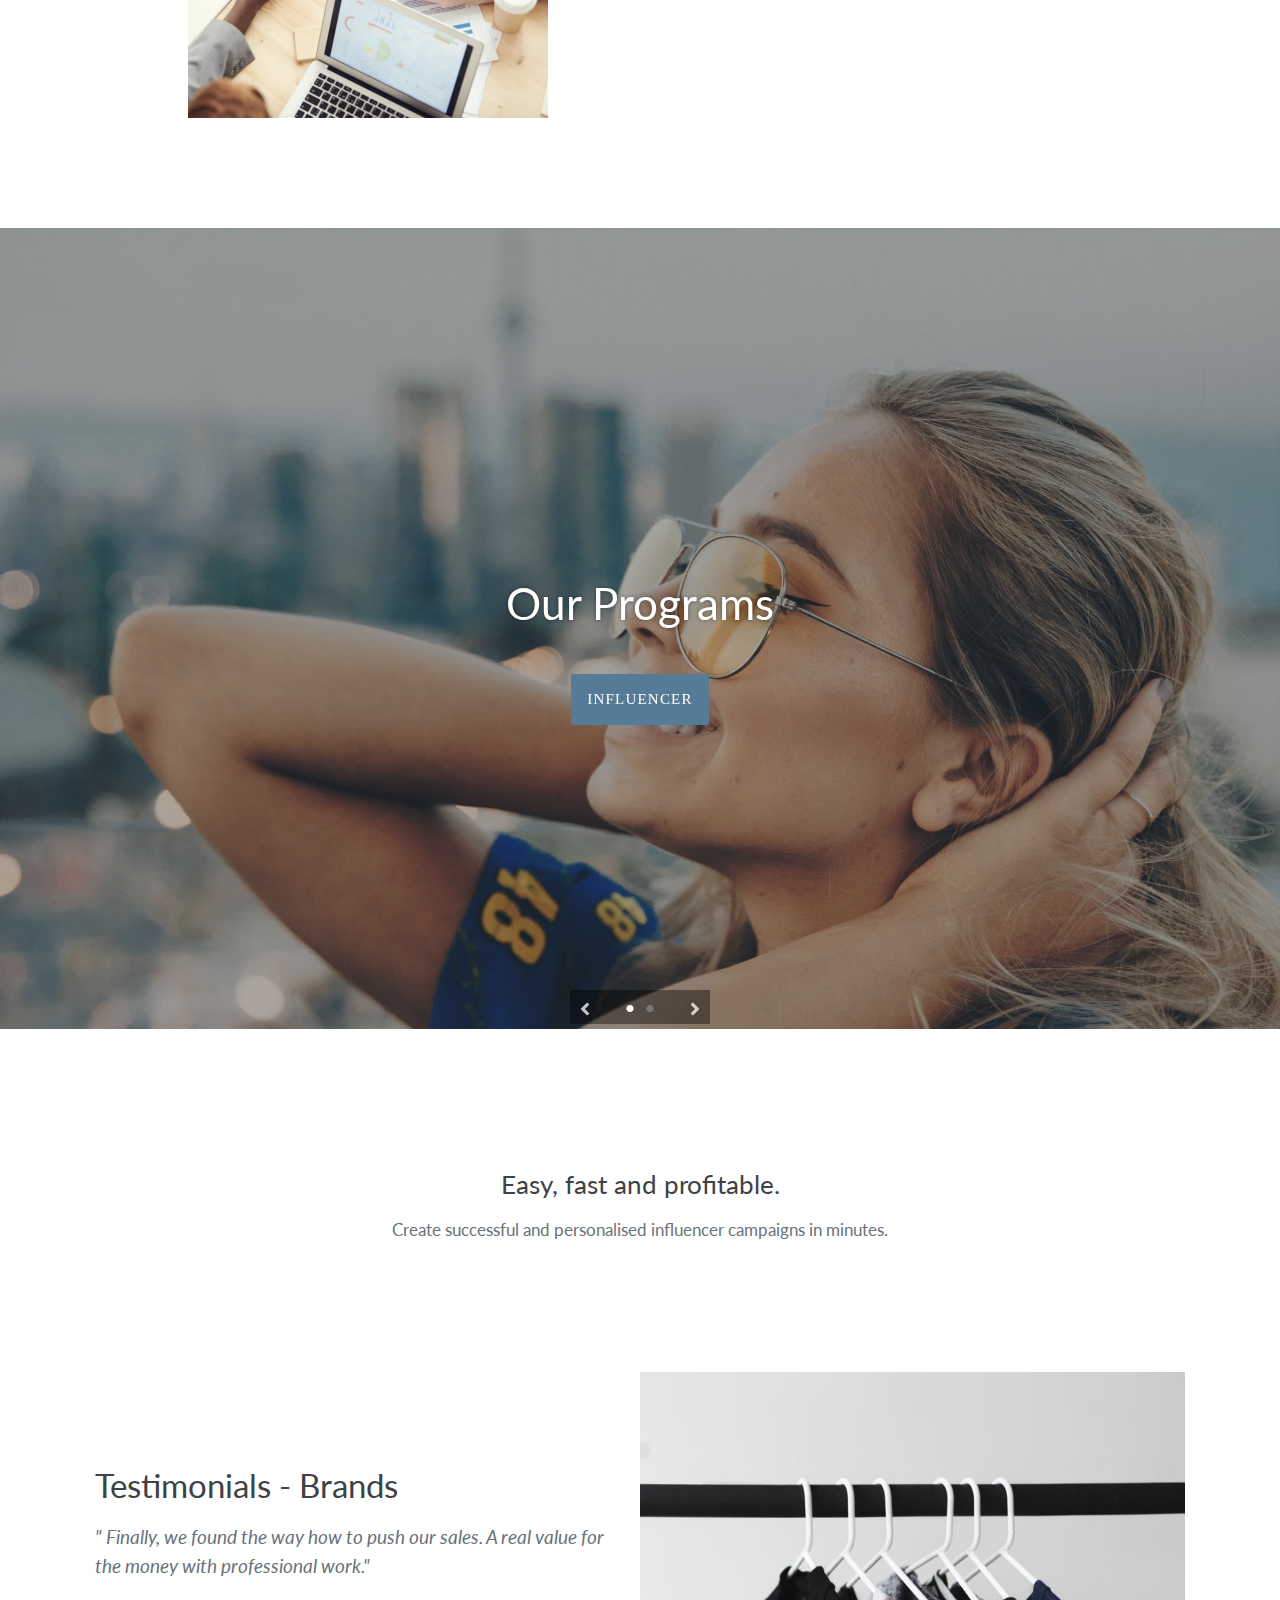
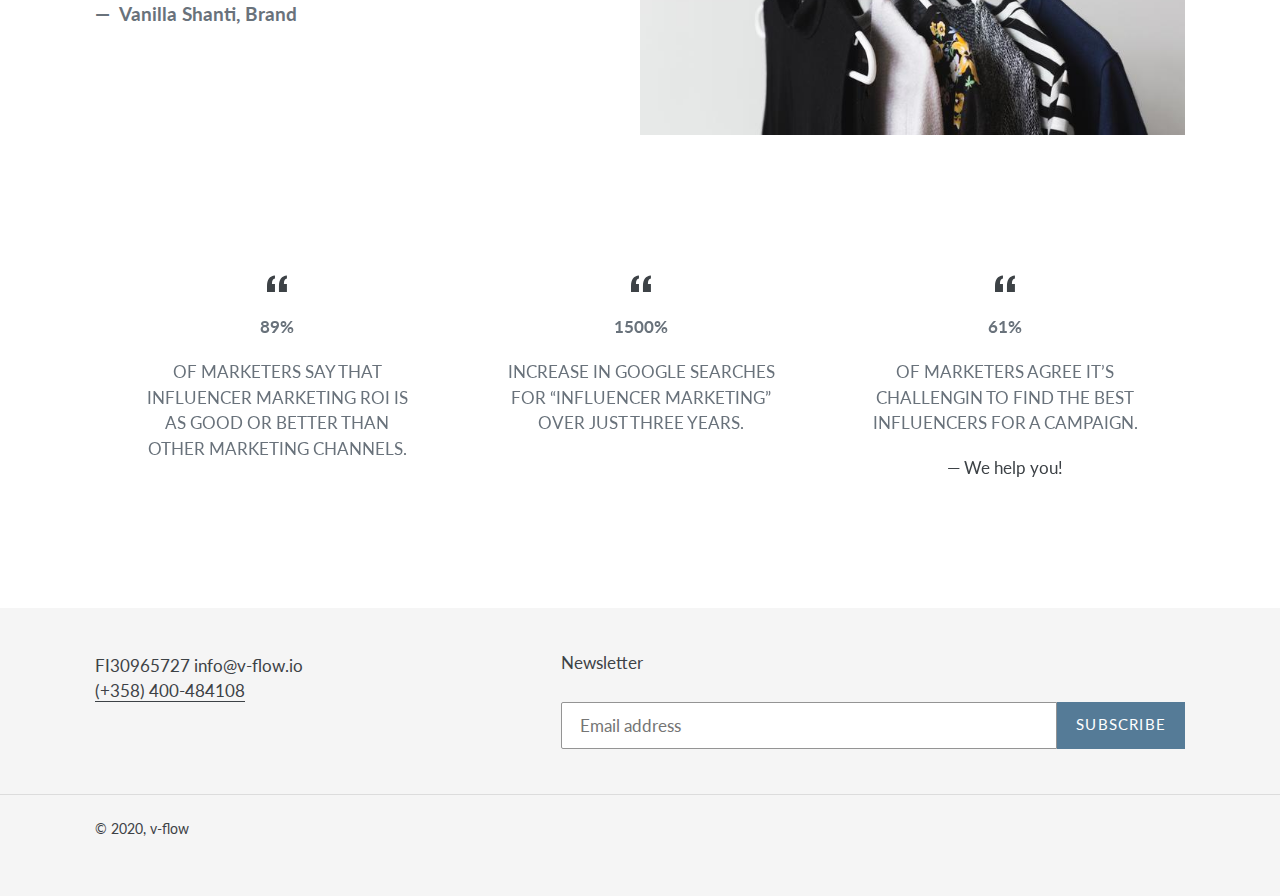
<file: home.html>
<!DOCTYPE html>
<html lang="en">
<head>
    <meta charset="UTF-8">
    <meta content="width=device-width, user-scalable=no, initial-scale=1.0, maximum-scale=1.0, minimum-scale=1.0" name="viewport">
    <meta content="IE=edge,chrome=1" http-equiv="X-UA-Compatible">
    <title>HOME - Digital marketing tool</title>
    <link href="//fonts.googleapis.com/css2?family=Lato:ital,wght@0,100;0,300;0,400;0,700;0,900;1,100;1,300;1,400;1,700;1,900&display=swap" rel="stylesheet">
    <link href="assets/css/slick.css" rel="stylesheet" type="text/css">
    <link href="assets/css/slick-theme.css" rel="stylesheet" type="text/css">
    <link href="assets/css/main.css" rel="stylesheet">
</head>
<body>
    <header class="site-header border-bottom">
        <div class="logo">
            <a href="home.html"><img alt="vflow-testing" src="assets/images/logo.jpeg"></a>
        </div>
        <nav class="site-nav">
            <a class="nav-link active" href="home.html"><span>home</span></a> <a class="nav-link" href="//vflow.art-code.team/about-us"><span>about us</span></a> <a class="nav-link" href="//vflow.art-code.team/our-programs"><span>our programs</span></a>
        </nav>
        <div class="header-icons">
            <a class="nav-link" href="home.html"><span>Login</span></a> <button class="button-menu js-mobile-nav-toggle mobile-nav--open" type="button"><svg class="icon icon-hamburger" viewbox="0 0 37 40">
            <path d="M33.5 25h-30c-1.1 0-2-.9-2-2s.9-2 2-2h30c1.1 0 2 .9 2 2s-.9 2-2 2zm0-11.5h-30c-1.1 0-2-.9-2-2s.9-2 2-2h30c1.1 0 2 .9 2 2s-.9 2-2 2zm0 23h-30c-1.1 0-2-.9-2-2s.9-2 2-2h30c1.1 0 2 .9 2 2s-.9 2-2 2z"></path></svg> <svg class="icon icon-close" viewbox="0 0 40 40">
            <path class="layer" d="M23.868 20.015L39.117 4.78c1.11-1.108 1.11-2.77 0-3.877-1.109-1.108-2.773-1.108-3.882 0L19.986 16.137 4.737.904C3.628-.204 1.965-.204.856.904c-1.11 1.108-1.11 2.77 0 3.877l15.249 15.234L.855 35.248c-1.108 1.108-1.108 2.77 0 3.877.555.554 1.248.831 1.942.831s1.386-.277 1.94-.83l15.25-15.234 15.248 15.233c.555.554 1.248.831 1.941.831s1.387-.277 1.941-.83c1.11-1.109 1.11-2.77 0-3.878L23.868 20.015z"></path></svg></button>
        </div>
        <nav class="mobile-nav-wrapper js-menu--is-open">
            <ul class="mobile-nav">
                <li class="mobile-nav-item">
                    <a class="mobile-nav-link active" href="home.html"><span>Home</span></a>
                </li>
                <li class="mobile-nav-item">
                    <a class="mobile-nav-link" href="about.html"><span>about us</span></a>
                </li>
                <li class="mobile-nav-item">
                    <a class="mobile-nav-link" href="programs.html"><span>our programs</span></a>
                </li>
            </ul>
        </nav>
    </header>
    <main>
        <section class="top-section">
            <div class="container">
                <h1>The game changer for brands generating content</h1>
                <h3>home for brands and content creators</h3>
            </div>
        </section>
        <section class="vision-section">
            <div class="container text-center">
                <h3>Our Vision</h3>
                <p>Automated self serve software with high- tech for brands to create influencer marketing campaigns.</p>
                <p>Track your real profits from influencer made through data. See your ROI.</p>
                <p class="text-bold text-italic">Easy, fast, profitable.</p>
            </div>
        </section>
        <section class="offer-section">
            <div class="container">
                <div class="feature-row">
                    <div class="feature-item"><img alt="photo" src="assets/images/image1.jpg" width="360"></div>
                    <div class="feature-item feature-item-text">
                        <h3>WE OFFER</h3>
                        <p><em>&gt; To deliver the right message to carefully selected consumers.</em></p>
                        <p>&gt; Get influencers promoting your brand in minutes.</p>
                        <p>&gt; Increase your brand awareness.</p>
                        <p>&gt; Reach new audience</p>
                        <p>&gt; Generate sales</p>
                        <p>&gt; Improve brand plausibility</p>
                    </div>
                </div>
            </div>
        </section>
        <section class="slideshow">
            <div class="slider">
                <div>
                    <div class="slide-content">
                        <p>our programs</p><a class="btn slide-btn" href="influencer.html">influencer</a>
                    </div><img alt="smiling woman with skyline" src="assets/images/smiling-woman-with-skyline_1950x.jpg"></div>
                <div>
                    <div class="slide-content">
                        <p>our program</p><a class="btn slide-btn" href="brands.html">brands</a>
                    </div><img alt="qr codes in store" src="assets/images/qr-codes-in-store_1950x.jpg"></div>
            </div>
        </section>
        <section>
            <div class="container text-center">
                <h2>Easy, fast and profitable.</h2>
                <p>Create successful and personalised influencer campaigns in minutes.</p>
            </div>
        </section>
        <section class="brand-section">
            <div class="container">
                <div class="feature-row">
                    <div class="feature-item feature-item-text">
                        <h3>Testimonials - Brands</h3>
                        <p><em>" Finally, we found the way how to push our sales. A real value for the money with professional work."</em></p>
                        <p><strong>—&nbsp; Vanilla Shanti, Brand</strong></p>
                    </div>
                    <div class="feature-item"><img alt="womens fashion on hangers" src="assets/images/womens-fashion-on-hangers_720x.jpg"></div>
                </div>
            </div>
        </section>
        <section class="quotes">
            <div class="container">
                <div class="quotes-row slider">
                    <div class="quotes-item">
                        <blockquote>
                                <span class="quotes-icon"><svg class="icon icon-quote" viewbox="0 0 41 35">
                                <path d="M10.208 17.711h6.124v16.332H0V21.684C0 8.184 5.444.956 16.332 0v6.125c-4.083 1.14-6.124 4.414-6.124 9.82v1.766zm24.498 0h6.124v16.332H24.498V21.684C24.498 8.184 29.942.956 40.83 0v6.125c-4.083 1.14-6.124 4.414-6.124 9.82v1.766z" fill="#3d4246" fill-rule="evenodd"></path></svg></span>
                            <p><strong>89%</strong><br></p>
                            <p>OF MARKETERS SAY THAT INFLUENCER MARKETING ROI IS AS GOOD OR BETTER THAN OTHER MARKETING CHANNELS.</p>
                        </blockquote>
                    </div>
                    <div class="quotes-item">
                        <blockquote>
                                <span class="quotes-icon"><svg class="icon icon-quote" viewbox="0 0 41 35">
                                <path d="M10.208 17.711h6.124v16.332H0V21.684C0 8.184 5.444.956 16.332 0v6.125c-4.083 1.14-6.124 4.414-6.124 9.82v1.766zm24.498 0h6.124v16.332H24.498V21.684C24.498 8.184 29.942.956 40.83 0v6.125c-4.083 1.14-6.124 4.414-6.124 9.82v1.766z" fill="#3d4246" fill-rule="evenodd"></path></svg></span>
                            <p><strong>1500%</strong></p>
                            <p>INCREASE IN GOOGLE SEARCHES FOR “INFLUENCER MARKETING” OVER JUST THREE YEARS.</p>
                        </blockquote>
                    </div>
                    <div class="quotes-item">
                        <blockquote>
                                <span class="quotes-icon"><svg class="icon icon-quote" viewbox="0 0 41 35">
                                <path d="M10.208 17.711h6.124v16.332H0V21.684C0 8.184 5.444.956 16.332 0v6.125c-4.083 1.14-6.124 4.414-6.124 9.82v1.766zm24.498 0h6.124v16.332H24.498V21.684C24.498 8.184 29.942.956 40.83 0v6.125c-4.083 1.14-6.124 4.414-6.124 9.82v1.766z" fill="#3d4246" fill-rule="evenodd"></path></svg></span>
                            <p><strong>61%</strong><br></p>
                            <p>OF MARKETERS AGREE IT’S CHALLENGIN TO FIND THE BEST INFLUENCERS FOR A CAMPAIGN.</p><cite>We help you!</cite>
                        </blockquote>
                    </div>
                </div>
            </div>
        </section>
    </main>
    <footer class="site-footer">
        <div class="footer-top">
            <div class="container">
                <div>
                    <p>FI30965727 info@v-flow.io<br>
                        <a aria-describedby="a11y-external-message" href="tel:+358400484108" title="tel:+358400484108">(+358) 400-484108</a></p>
                </div>
                <div>
                    <h4>Newsletter</h4>
                    <form accept-charset="UTF-8" action="/contact#ContactFooter" class="contact-form" id="ContactFooter" method="post" name="ContactFooter" novalidate="novalidate">
                        <div class="input-group">
                            <input aria-label="Email address" aria-required="true" class="input-group__field newsletter__input" id="ContactFooter-email" name="contact[email]" placeholder="Email address" required="" type="email" value=""> <span class="input-group__btn"><button class="btn newsletter__submit" id="Subscribe" name="commit" type="submit"><span class="input-group__btn"><span class="input-group__btn"><span class="input-group__btn"><span class="newsletter__submit-text--large">Subscribe</span></span></span></span></button></span>
                        </div>
                    </form>
                </div>
            </div>
        </div>
        <div class="footer-bottom">
            <div class="container">
                <p><small>© 2020, <a href="home.html">v-flow</a></small></p>
            </div>
        </div>
    </footer>
    <script src="//code.jquery.com/jquery-1.11.0.min.js"></script>
    <script src="assets/js/slick.min.js"></script>
    <script src="assets/js/main.js"></script>
</body>
</html>
</file>
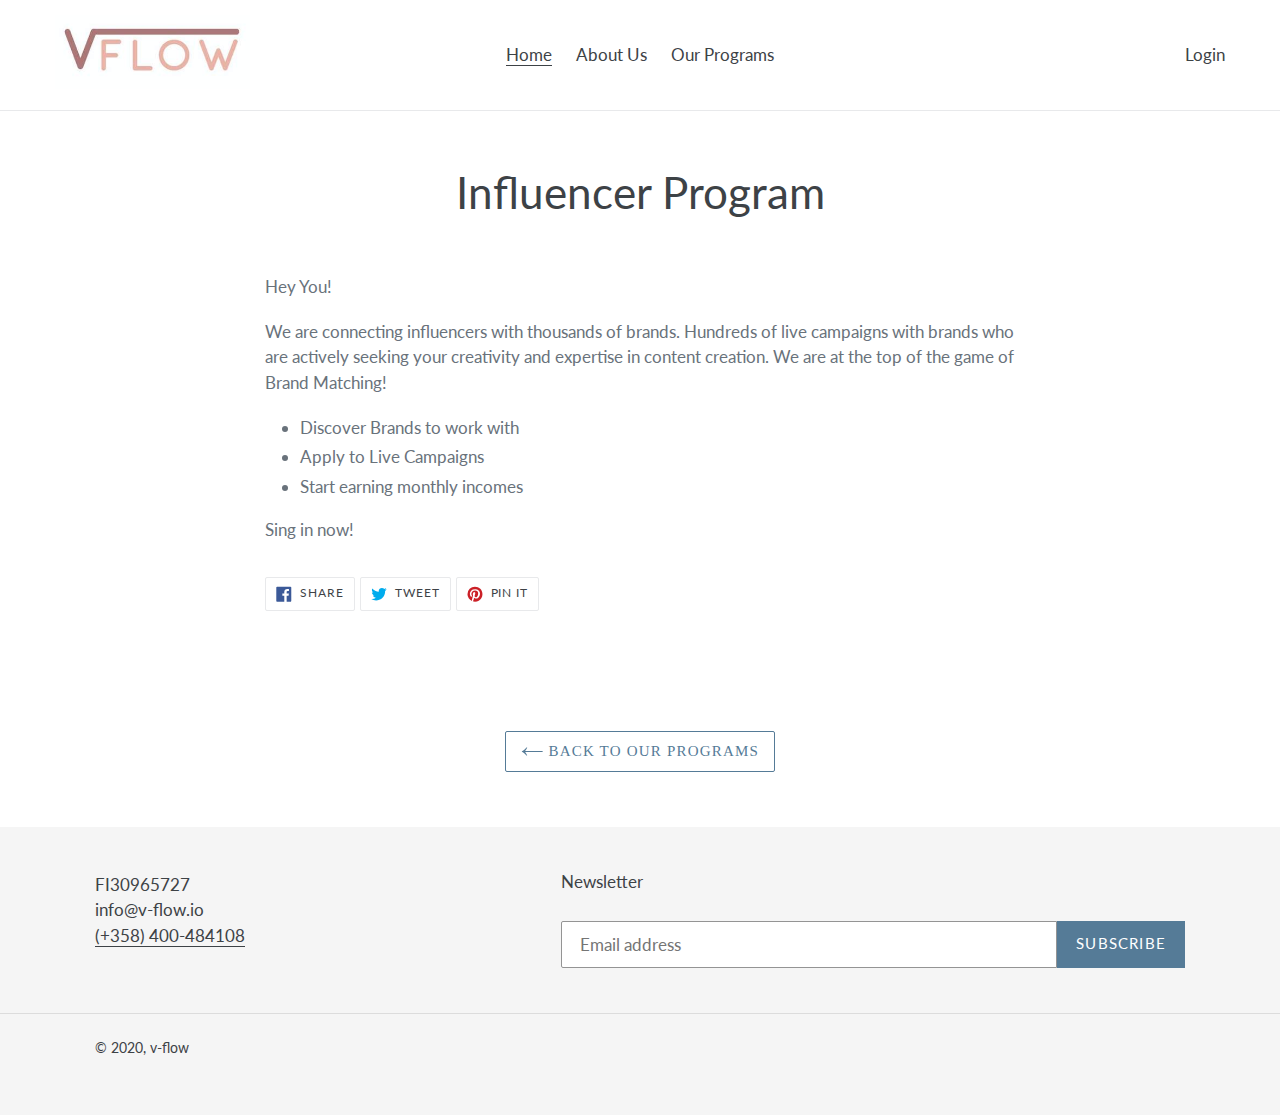
<file: influencer.html>
<!doctype html>
<html lang="en">
<head>
    <meta charset="UTF-8">
    <meta name="viewport"
          content="width=device-width, user-scalable=no, initial-scale=1.0, maximum-scale=1.0, minimum-scale=1.0">
    <meta http-equiv="X-UA-Compatible" content="IE=edge,chrome=1">
    <title>Digital marketing tool</title>
    <link href="//fonts.googleapis.com/css2?family=Lato:ital,wght@0,100;0,300;0,400;0,700;0,900;1,100;1,300;1,400;1,700;1,900&display=swap" rel="stylesheet">
    <link rel="stylesheet" type="text/css" href="assets/css/slick.css">
    <link rel="stylesheet" type="text/css" href="assets/css/slick-theme.css">
    <link rel="stylesheet" href="assets/css/main.css">
</head>
<body>
<header class="site-header border-bottom">
    <div class="logo">
        <a href="index.html">
            <img src="assets/images/logo.jpeg" alt="vflow-testing">
        </a>
    </div>
    <nav class="site-nav">
        <a href="index.html" class="nav-link active"><span>home</span></a>
        <a href="about.html" class="nav-link"><span>about us</span></a>
        <a href="programs.html" class="nav-link"><span>our programs</span></a>
    </nav>
    <div class="header-icons">
        <a href="index.html" class="nav-link"><span>Login</span></a>
        <button type="button" class="button-menu js-mobile-nav-toggle mobile-nav--open">
            <svg class="icon icon-hamburger" viewBox="0 0 37 40"><path d="M33.5 25h-30c-1.1 0-2-.9-2-2s.9-2 2-2h30c1.1 0 2 .9 2 2s-.9 2-2 2zm0-11.5h-30c-1.1 0-2-.9-2-2s.9-2 2-2h30c1.1 0 2 .9 2 2s-.9 2-2 2zm0 23h-30c-1.1 0-2-.9-2-2s.9-2 2-2h30c1.1 0 2 .9 2 2s-.9 2-2 2z"></path></svg>
            <svg class="icon icon-close" viewBox="0 0 40 40"><path d="M23.868 20.015L39.117 4.78c1.11-1.108 1.11-2.77 0-3.877-1.109-1.108-2.773-1.108-3.882 0L19.986 16.137 4.737.904C3.628-.204 1.965-.204.856.904c-1.11 1.108-1.11 2.77 0 3.877l15.249 15.234L.855 35.248c-1.108 1.108-1.108 2.77 0 3.877.555.554 1.248.831 1.942.831s1.386-.277 1.94-.83l15.25-15.234 15.248 15.233c.555.554 1.248.831 1.941.831s1.387-.277 1.941-.83c1.11-1.109 1.11-2.77 0-3.878L23.868 20.015z" class="layer"></path></svg>
        </button>
    </div>
    <nav class="mobile-nav-wrapper js-menu--is-open">
        <ul class="mobile-nav">
            <li class="mobile-nav-item">
                <a href="index.html" class="mobile-nav-link active"><span>Home</span></a>
            </li>
            <li class="mobile-nav-item">
                <a href="about.html" class="mobile-nav-link "><span>about us</span></a>
            </li>
            <li class="mobile-nav-item">
                <a href="programs.html" class="mobile-nav-link"><span>our programs</span></a>
            </li>
        </ul>
    </nav>
</header>
<main class="js-nav-close">
    <section class="influencer-section">
        <div class="container container-small">
            <h1 class="text-center section-header">Influencer Program</h1>
            <div class="article-content">
                <p>Hey You! </p>
                <p>We are connecting influencers with thousands of brands. Hundreds of live campaigns with brands who are actively seeking your creativity and expertise in content creation. We are at the top of the game of Brand Matching! </p>
                <ul>
                    <li>Discover Brands to work with</li>
                    <li>Apply to Live Campaigns</li>
                    <li>Start earning monthly incomes</li>
                </ul>
                <p>Sing in now!</p>
            </div>
            <div class="social-sharing">
                <a href="//www.facebook.com/sharer.php?u=https://vflow.art-code.team/about-us" class="btn-share">
                    <svg class="icon icon-facebook" viewBox="0 0 20 20">
                        <path fill="#3b5998" d="M18.05.811q.439 0 .744.305t.305.744v16.637q0 .439-.305.744t-.744.305h-4.732v-7.221h2.415l.342-2.854h-2.757v-1.83q0-.659.293-1t1.073-.342h1.488V3.762q-.976-.098-2.171-.098-1.634 0-2.635.964t-1 2.72V9.47H7.951v2.854h2.415v7.221H1.413q-.439 0-.744-.305t-.305-.744V1.859q0-.439.305-.744T1.413.81H18.05z"></path>
                    </svg>
                    <span class="share-title">Share</span>
                </a>
                <a href="//twitter.com/share?text=Influencer%20Program&url=https://vflow.art-code.team/about-us" class="btn-share">
                    <svg class="icon icon-twitter" viewBox="0 0 20 20">
                        <path fill="#00aced" d="M19.551 4.208q-.815 1.202-1.956 2.038 0 .082.02.255t.02.255q0 1.589-.469 3.179t-1.426 3.036-2.272 2.567-3.158 1.793-3.963.672q-3.301 0-6.031-1.773.571.041.937.041 2.751 0 4.911-1.671-1.284-.02-2.292-.784T2.456 11.85q.346.082.754.082.55 0 1.039-.163-1.365-.285-2.262-1.365T1.09 7.918v-.041q.774.408 1.773.448-.795-.53-1.263-1.396t-.469-1.864q0-1.019.509-1.997 1.487 1.854 3.596 2.924T9.81 7.184q-.143-.509-.143-.897 0-1.63 1.161-2.781t2.832-1.151q.815 0 1.569.326t1.284.917q1.345-.265 2.506-.958-.428 1.386-1.732 2.18 1.243-.163 2.262-.611z"></path>
                    </svg>
                    <span class="share-title">Tweet</span>
                </a>
                <a href="//pinterest.com/pin/create/button/?url=https://vflow.art-code.team/about-us&media=//cdn.shopify.com/s/files/1/0272/2018/1089/articles/photo-of-person-holding-iphone-1970139_0f6d6f2f-e0e2-4f60-9d70-828ee5d9d3e3_1024x1024.jpg?v=1591524431&description=Influencer%20Program" class="btn-share">
                    <svg class="icon icon-pinterest" viewBox="0 0 20 20">
                        <path fill="#cb2027" d="M9.958.811q1.903 0 3.635.744t2.988 2 2 2.988.744 3.635q0 2.537-1.256 4.696t-3.415 3.415-4.696 1.256q-1.39 0-2.659-.366.707-1.147.951-2.025l.659-2.561q.244.463.903.817t1.39.354q1.464 0 2.622-.842t1.793-2.305.634-3.293q0-2.171-1.671-3.769t-4.257-1.598q-1.586 0-2.903.537T5.298 5.897 4.066 7.775t-.427 2.037q0 1.268.476 2.22t1.427 1.342q.171.073.293.012t.171-.232q.171-.61.195-.756.098-.268-.122-.512-.634-.707-.634-1.83 0-1.854 1.281-3.183t3.354-1.329q1.83 0 2.854 1t1.025 2.61q0 1.342-.366 2.476t-1.049 1.817-1.561.683q-.732 0-1.195-.537t-.293-1.269q.098-.342.256-.878t.268-.915.207-.817.098-.732q0-.61-.317-1t-.927-.39q-.756 0-1.269.695t-.512 1.744q0 .39.061.756t.134.537l.073.171q-1 4.342-1.22 5.098-.195.927-.146 2.171-2.513-1.122-4.062-3.44T.59 10.177q0-3.879 2.744-6.623T9.957.81z"></path>
                    </svg>
                    <span class="share-title">Pin it</span>
                </a>
            </div>
        </div>
    </section>
    <section class="return-section">
        <div class="container text-center">
            <a href="//vflow.art-code.team/our-programs" class="btn btn-return">
                <svg class="icon icon-arrow-left" viewBox="0 0 20 8">
                    <path d="M4.814 7.555C3.95 6.61 3.2 5.893 2.568 5.4 1.937 4.91 1.341 4.544.781 4.303v-.44a9.933 9.933 0 0 0 1.875-1.196c.606-.485 1.328-1.196 2.168-2.134h.752c-.612 1.309-1.253 2.315-1.924 3.018H19.23v.986H3.652c.495.632.84 1.1 1.036 1.406.195.306.485.843.869 1.612h-.743z" fill="#557b97" fill-rule="evenodd"></path>
                </svg>
                Back to Our Programs
            </a>
        </div>
    </section>
</main>
<footer class="site-footer">
    <div class="footer-top">
        <div class="container">
            <div>
                <p>FI30965727
                    <a href="//apricots-manatee-7nn2.squarespace.com/home-impact" aria-describedby="a11y-external-message"><br></a>
                    info@v-flow.io <br>
                    <a href="tel:+358400484108" title="tel:+358400484108" aria-describedby="a11y-external-message">(+358) 400-484108</a>
                </p>
            </div>
            <div>
                <h4>Newsletter</h4>
                <form method="post" action="/contact#ContactFooter" id="ContactFooter" accept-charset="UTF-8" class="contact-form" novalidate="novalidate">
                    <div class="input-group ">
                        <input type="email" name="contact[email]" id="ContactFooter-email" class="input-group__field newsletter__input" value="" placeholder="Email address" aria-label="Email address" aria-required="true" required="" autocorrect="off" autocapitalize="off">
                        <span class="input-group__btn">
                            <button type="submit" class="btn newsletter__submit" name="commit" id="Subscribe">
                                <span class="newsletter__submit-text--large">Subscribe</span>
                            </button>
                        </span>
                    </div>
                </form>
            </div>
        </div>
    </div>
    <div class="footer-bottom">
        <div class="container">
            <p><small>© 2020, <a href="index.html">v-flow</a></small></p>
        </div>
    </div>
</footer>
<script type="text/javascript" src="//code.jquery.com/jquery-1.11.0.min.js"></script>
<script type="text/javascript" src="assets/js/slick.min.js"></script>
<script src="assets/js/main.js"></script>
</body>
</html>
</file>
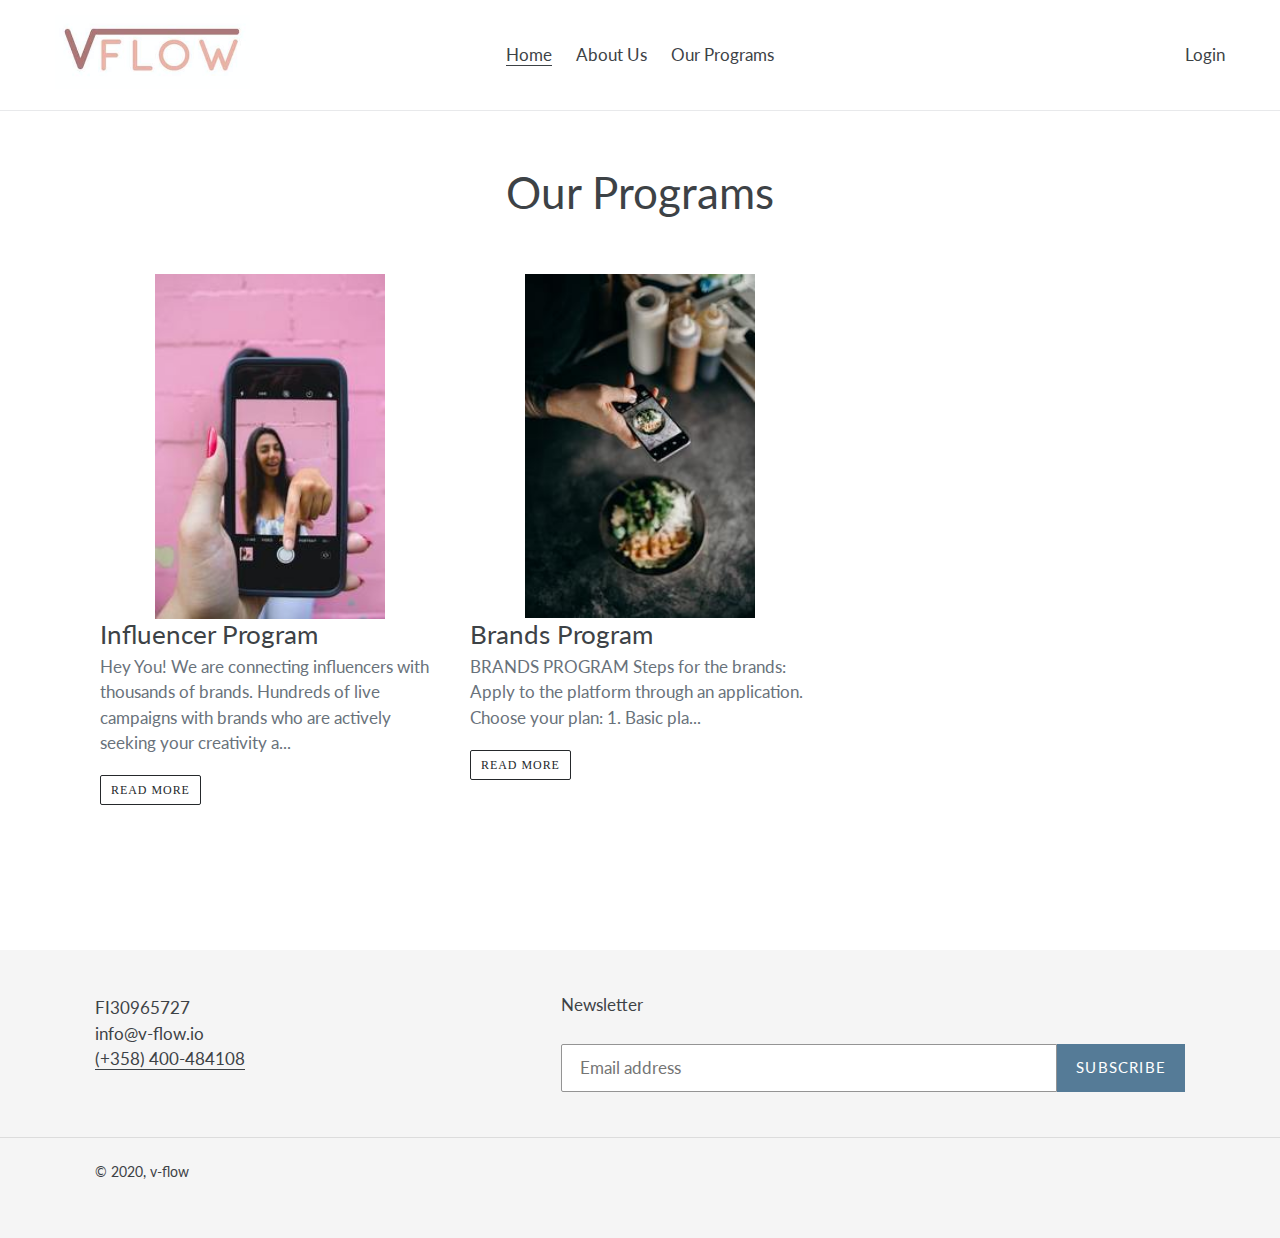
<file: programs.html>
<!DOCTYPE html>
<html lang="en">
<head>
    <meta charset="UTF-8">
    <meta content="width=device-width, user-scalable=no, initial-scale=1.0, maximum-scale=1.0, minimum-scale=1.0" name="viewport">
    <meta content="IE=edge,chrome=1" http-equiv="X-UA-Compatible">
    <title>Digital marketing tool</title>
    <link href="https://fonts.googleapis.com/css2?family=Lato:ital,wght@0,100;0,300;0,400;0,700;0,900;1,100;1,300;1,400;1,700;1,900&display=swap" rel="stylesheet">
    <link href="assets/css/slick.css" rel="stylesheet" type="text/css">
    <link href="assets/css/slick-theme.css" rel="stylesheet" type="text/css">
    <link href="assets/css/main.css" rel="stylesheet">
</head>
<body>
    <header class="site-header border-bottom">
        <div class="logo">
            <a href="index.html"><img alt="vflow-testing" src="assets/images/logo.jpeg"></a>
        </div>
        <nav class="site-nav">
            <a class="nav-link active" href="index.html"><span>home</span></a> <a class="nav-link" href="//vflow.art-code.team/about-us"><span>about us</span></a> <a class="nav-link" href="//vflow.art-code.team/our-programs"><span>our programs</span></a>
        </nav>
        <div class="header-icons">
            <a class="nav-link" href="index.html"><span>Login</span></a> <button class="button-menu js-mobile-nav-toggle mobile-nav--open" type="button"><svg class="icon icon-hamburger" viewbox="0 0 37 40">
            <path d="M33.5 25h-30c-1.1 0-2-.9-2-2s.9-2 2-2h30c1.1 0 2 .9 2 2s-.9 2-2 2zm0-11.5h-30c-1.1 0-2-.9-2-2s.9-2 2-2h30c1.1 0 2 .9 2 2s-.9 2-2 2zm0 23h-30c-1.1 0-2-.9-2-2s.9-2 2-2h30c1.1 0 2 .9 2 2s-.9 2-2 2z"></path></svg> <svg class="icon icon-close" viewbox="0 0 40 40">
            <path class="layer" d="M23.868 20.015L39.117 4.78c1.11-1.108 1.11-2.77 0-3.877-1.109-1.108-2.773-1.108-3.882 0L19.986 16.137 4.737.904C3.628-.204 1.965-.204.856.904c-1.11 1.108-1.11 2.77 0 3.877l15.249 15.234L.855 35.248c-1.108 1.108-1.108 2.77 0 3.877.555.554 1.248.831 1.942.831s1.386-.277 1.94-.83l15.25-15.234 15.248 15.233c.555.554 1.248.831 1.941.831s1.387-.277 1.941-.83c1.11-1.109 1.11-2.77 0-3.878L23.868 20.015z"></path></svg></button>
        </div>
        <nav class="mobile-nav-wrapper js-menu--is-open">
            <ul class="mobile-nav">
                <li class="mobile-nav-item">
                    <a class="mobile-nav-link active" href="index.html"><span>Home</span></a>
                </li>
                <li class="mobile-nav-item">
                    <a class="mobile-nav-link" href="about.html"><span>about us</span></a>
                </li>
                <li class="mobile-nav-item">
                    <a class="mobile-nav-link" href="programs.html"><span>our programs</span></a>
                </li>
            </ul>
        </nav>
    </header>
    <main class="js-nav-close">
        <section class="programs">
            <div class="container">
                <h1 class="text-center section-header">Our Programs</h1>
                <div class="grid-wrapper program-wrapper">
                    <div class="grid-item">
                        <a class="grid-item-link" href="influencer.html">
                            <div class="grid-img"><img alt="" src="assets/images/photo-of-person-holding-iphone.jpg"></div>
                            <h2>Influencer Program</h2></a>
                        <div class="grid-text">
                            <p>Hey You! We are connecting influencers with thousands of brands. Hundreds of live campaigns with brands who are actively seeking your creativity a...</p><a class="btn btn-read" href="//vflow.art-code.team/influencer-program">Read more</a>
                        </div>
                    </div>
                    <div class="grid-item">
                        <a class="grid-item-link" href="brands.html">
                            <div class="grid-img"><img alt="" src="assets/images/person-taking-photos-of-food-3296547_300x300.jpg"></div>
                            <h2>Brands Program</h2></a>
                        <div class="grid-text">
                            <p>BRANDS PROGRAM Steps for the brands: Apply to the platform through an application. Choose your plan: 1. Basic pla...</p><a class="btn btn-read" href="//vflow.art-code.team/brands-program">Read more</a>
                        </div>
                    </div>
                </div>
            </div>
        </section>
    </main>
    <footer class="site-footer">
        <div class="footer-top">
            <div class="container">
                <div>
                    <p>FI30965727 <a aria-describedby="a11y-external-message" href="https://apricots-manatee-7nn2.squarespace.com/home-impact"><br></a> info@v-flow.io<br>
                        <a aria-describedby="a11y-external-message" href="tel:+358400484108" title="tel:+358400484108">(+358) 400-484108</a></p>
                </div>
                <div>
                    <h4>Newsletter</h4>
                    <form accept-charset="UTF-8" action="/contact#ContactFooter" class="contact-form" id="ContactFooter" method="post" name="ContactFooter" novalidate="novalidate">
                        <div class="input-group">
                            <input aria-label="Email address" aria-required="true" class="input-group__field newsletter__input" id="ContactFooter-email" name="contact[email]" placeholder="Email address" required="" type="email" value=""> <span class="input-group__btn"><button class="btn newsletter__submit" id="Subscribe" name="commit" type="submit"><span class="input-group__btn"><span class="newsletter__submit-text--large">Subscribe</span></span></button></span>
                        </div>
                    </form>
                </div>
            </div>
        </div>
        <div class="footer-bottom">
            <div class="container">
                <p><small>© 2020, <a href="index.html">v-flow</a></small></p>
            </div>
        </div>
    </footer>
    <script src="//code.jquery.com/jquery-1.11.0.min.js" type="text/javascript"></script>
    <script src="assets/js/slick.min.js" type="text/javascript"></script>
    <script src="assets/js/main.js"></script>
</body>
</html>
</file>
<file: assets/css/main.css>
* {
    -webkit-box-sizing: border-box;
    box-sizing: border-box;
    font-family: 'Lato', 'Helvetica Neue', Arial, Helvetica, sans-serif;
}
body {
    margin: 0;
}
body, input, textarea, button, select {
    font-size: 17px;
    font-style: normal;
    font-weight: 400;
    color: #3d4246;
    line-height: 1.5;
}
a, button, [role="button"], input, label, select, textarea {
    -ms-touch-action: manipulation;
    touch-action: manipulation;
}
a {
    color: #3d4246;
    text-decoration: none;
}
a:not([disabled]):hover, a:focus {
    color: #25282b;
}
h1 {
    font-size: 2.58824em;
    text-transform: none;
    letter-spacing: 0;
}
h3 {
    font-size: 1.94118em;
    text-transform: none;
    letter-spacing: 0;
}
h1, h2, h3, h4, h5, h6 {
    margin: 0 0 17.5px;
    line-height: 1.2;
    overflow-wrap: break-word;
    word-wrap: break-word;
    font-weight: 400;
}
p {
    color: #69727b;
    margin: 0 0 19.44444px;
}
img {
    width: 100%;
    height: auto;
}
.site-header {
    position: relative;
    display: -webkit-box;
    display: -ms-flexbox;
    display: flex;
    -webkit-box-pack: justify;
    -ms-flex-pack: justify;
    justify-content: space-between;
    -webkit-box-align: center;
    -ms-flex-align: center;
    align-items: center;
    padding: 0 55px;
    background-color: #fff;
}
.logo {
    margin: 15px 0;
    width: 25%;
}
.logo img {
    max-width: 195px;
    height: auto;
}
.border-bottom {
    border-bottom: 1px solid #e8e9eb;
}
.nav-link, a.nav-link {
    text-transform: capitalize;
}
.nav-link:hover span, a.nav-link:hover span, a.nav-link.active span {
    border-bottom: 1px solid #3d4246;
}
.site-nav {
    position: relative;
    padding: 0;
    text-align: center;
}
.site-nav a {
    padding: 3px 10px;
}
.header-icons {
    width: 25%;
    display: -webkit-box;
    display: -ms-flexbox;
    display: flex;
    -webkit-box-pack: end;
    -ms-flex-pack: end;
    justify-content: flex-end;
    -webkit-box-align: center;
    -ms-flex-align: center;
    align-items: center;
}
.site-footer {
    color: #3d4246;
    background-color: #f5f5f5;
    margin-top: 55px;
    padding: 45px 0 55px 0;
}
.container {
    position: relative;
    max-width: 1200px;
    margin: 0 auto;
    padding: 0 55px;
}
section {
    padding: 55px 0;
}
.top-section {
    position: relative;
    display: -webkit-box;
    display: -ms-flexbox;
    display: flex;
    -webkit-box-orient: vertical;
    -webkit-box-direction: normal;
    -ms-flex-flow: column;
    flex-flow: column;
    -webkit-box-pack: center;
    -ms-flex-pack: center;
    justify-content: center;
    -webkit-box-align: center;
    -ms-flex-align: center;
    align-items: center;
    height: 650px;
    background-image: url("../images/banner.jpg");
    background-position: center center;
    background-size: cover;
    background-repeat: no-repeat;
    text-align: center;
    margin-bottom: 55px;
}
.top-section h1, .top-section h3 {
    text-shadow: 0 0 4px rgba(0, 0, 0, 0.4);
    margin: 0 0 8px 0;
    color: #ffffff;
}
.top-section h1 {
    font-weight: 700;
}
.top-section::before {
    content: '';
    position: absolute;
    top: 0;
    right: 0;
    bottom: 0;
    left: 0;
    background-color: #3d4246;
    opacity: 0.4;
    z-index: 0;
}
.top-section h3 {
    font-weight: 400;
}
.feature-row {
    display: -ms-flexbox;
    display: -webkit-box;
    display: flex;
    width: 100%;
    -ms-justify-content: space-between;
    -webkit-box-pack: justify;
    -ms-flex-pack: justify;
    justify-content: space-between;
    -ms-flex-align: center;
    -moz-align-items: center;
    -ms-align-items: center;
    -o-align-items: center;
    -webkit-box-align: center;
    align-items: center;
}
.feature-item {
    -moz-flex: 0 1 50%;
    -ms-flex: 0 1 50%;
    -webkit-box-flex: 0;
    flex: 0 1 50%;
}
.offer-section .feature-item img {
    display: block;
    margin: auto;
    max-width: 360px;
}
.offer-section h3 {
    font-weight: 400;
}
.feature-row p {
    font-size: 1.11765em;
}
.btn, a.btn {
    -moz-user-select: none;
    -ms-user-select: none;
    -webkit-user-select: none;
    user-select: none;
    -webkit-appearance: none;
    -moz-appearance: none;
    appearance: none;
    display: inline-block;
    width: auto;
    text-decoration: none;
    text-align: center;
    vertical-align: middle;
    cursor: pointer;
    border: 1px solid transparent;
    border-radius: 2px;
    padding: 8px 15px;
    background-color: #557b97;
    color: #fff;
    font-family: Amiri, serif;
    font-style: normal;
    font-weight: 400;
    text-transform: uppercase;
    letter-spacing: 0.08em;
    white-space: normal;
    font-size: 15px;
}
.btn:not([disabled]):hover {
    color: #fff;
    background-color: #436076;
}
blockquote cite {
    font-style: normal;
}
blockquote cite:before {
    content: '\2014 \0020';
}
.quotes-icon {
    display: block;
    margin: 0 auto 20px;
}
.quotes-icon svg {
    display: inline-block;
    width: 20px;
    height: 20px;
    vertical-align: middle;
    fill: #3d4246;
}
.quotes-row {
    display: -webkit-box;
    display: -ms-flexbox;
    display: flex;
    -webkit-box-pack: center;
    -ms-flex-pack: center;
    justify-content: center;
    -webkit-box-align: center;
    -ms-flex-align: center;
    align-items: center;
}
.quotes-item blockquote {
    display: -webkit-box;
    display: -ms-flexbox;
    display: flex;
    -webkit-box-orient: vertical;
    -webkit-box-direction: normal;
    -ms-flex-flow: column;
    flex-flow: column;
    -webkit-box-align: center;
    -ms-flex-align: center;
    align-items: center;
    text-align: center;
}
.text-bold {
    font-weight: 700;
}
.text-italic {
    font-style: italic;
}
.text-center {
    text-align: center;
}
.slideshow .slide-content {
    position: absolute;
    z-index: 2;
    width: 100%;
    height: 100%;
    display: -webkit-box;
    display: -ms-flexbox;
    display: flex;
    -webkit-box-orient: vertical;
    -webkit-box-direction: normal;
    -ms-flex-flow: column;
    flex-flow: column;
    -webkit-box-pack: center;
    -ms-flex-pack: center;
    justify-content: center;
    -webkit-box-align: center;
    -ms-flex-align: center;
    align-items: center;
}
.slideshow .slide-content p {
    color: #fff;
    margin-bottom: 8px;
    text-shadow: 0 0 4px rgba(0, 0, 0, 0.4);
    font-weight: 400;
    text-transform: capitalize;
    font-size: 2.58824em;
}
.slideshow .slider {
    width: 100%;
}
.slideshow .slick-slide img {
    position: absolute;
    top: 0;
    left: 0;
    width: 100%;
    height: 100%;
    -o-object-fit: cover;
    object-fit: cover;
}
.brand-section img {
    max-width: 817px;
}
.feature-item-text {
    padding-top: 35px;
    padding-bottom: 35px;
}
.feature-item:first-child.feature-item-text {
    padding-right: 35px;
}
.feature-item:nth-child(2).feature-item-text {
    padding-left: 35px;
}
.site-footer p {
    color: #3d4246;
}
.site-footer .footer-top a {
    border-bottom: 1px solid #3d4246;
}
.site-footer a:hover {
    color: #61696f;
    border-bottom: 1px solid #61696f;
}
.site-footer .footer-top .container {
    display: -ms-grid;
    display: grid;
    -ms-grid-columns: 40% 30px auto;
    grid-template-columns: 40% auto;
    grid-gap: 30px;
}
.site-footer h4 {
    min-height: 1.41176em;
    margin-bottom: 25px;
}
.input-group {
    display: -ms-flexbox;
    display: -webkit-box;
    display: flex;
    width: 100%;
    -ms-flex-wrap: wrap;
    flex-wrap: wrap;
    -ms-justify-content: center;
    -webkit-box-pack: center;
    -ms-flex-pack: center;
    justify-content: center;
}
form {
    margin: 0;
}
.site-footer__item-inner--newsletter .newsletter__input {
    margin: 5px 0 0 0;
    width: 100%;
}
.input-group__field {
    -ms-flex-preferred-size: 15rem;
    flex-basis: 15rem;
    -webkit-box-flex: 9999;
    -ms-flex-positive: 9999;
    flex-grow: 9999;
    border-radius: 2px 0 0 2px;
    text-align: left;
    border: 1px solid #949494;
    padding: 10px 18px;
}
.site-footer__item-inner--newsletter .newsletter__submit {
    margin-top: 5px;
}
.input-group__btn .btn {
    width: 100%;
    border-radius: 0 2px 2px 0;
    min-height: 46px;
    padding: 10px 18px;
}
.input-group__btn {
    background-color: #557b97;
}
.footer-top {
    padding-bottom: 45px;
    border-bottom: 1px solid #dcdcdc;
}
.footer-top+.footer-bottom {
    margin-top: 20px;
}
.footer-bottom p {
    margin-bottom: 0;
}
.slideshow .slick-prev:before, .slideshow .slick-next:before {
    color: black;
}
.slideshow .slick-prev, .slideshow .slick-next {
    z-index: 1;
    top: auto;
    bottom: 0;
}
.slideshow .slick-slide {
    position: relative;
    height: 801px;
}
.slideshow .slick-slide::before {
    content: '';
    position: absolute;
    top: 0;
    right: 0;
    bottom: 0;
    left: 0;
    background-color: #3d4246;
    opacity: 0.4;
    z-index: 1;
}
.slideshow .slide-btn {
    max-width: 100%;
    display: inline-block;
    word-wrap: break-word;
    background-color: #557b97;
    color: #fff;
    min-height: 3.125rem;
    line-height: 2.2;
    margin-top: 30px;
}
.slideshow .slick-dots {
    height: 34px;
    padding: 0px 50px;
    background-color: rgba(0, 0, 0, 0.4);
    color: rgba(255, 255, 255, 0.5);
    -webkit-transition: color 0.2s cubic-bezier(0.44, 0.13, 0.48, 0.87), background-color 0.2s cubic-bezier(0.44, 0.13, 0.48, 0.87);
    -o-transition: color 0.2s cubic-bezier(0.44, 0.13, 0.48, 0.87), background-color 0.2s cubic-bezier(0.44, 0.13, 0.48, 0.87);
    transition: color 0.2s cubic-bezier(0.44, 0.13, 0.48, 0.87), background-color 0.2s cubic-bezier(0.44, 0.13, 0.48, 0.87);
    display: block;
    width: -webkit-fit-content;
    width: -moz-fit-content;
    width: fit-content;
    margin: auto;
    left: 0;
    right: 0;
    bottom: 5px;
}
.slideshow .slick-dots:hover, .slick-arrow:hover~.slick-dots {
    background-color: rgba(0, 0, 0, 0.7);
}
.slideshow .slick-dots li.slick-active button:before {
    opacity: 1;
    color: #fff;
}
.slideshow .slick-dots li button:before {
    color: #fff;
    font-size: 30px;
}
.slideshow .slick-dots li button {
    padding: 0;
}
.slideshow .slick-dots li {
    margin: 0px;
}
.slideshow .slick-prev {
    left: calc(50% - 60px);
}
.slideshow .slick-next {
    right: calc(50% - 60px);
}
.slideshow .slick-prev:before {
    content: "";
    background-image: url("../images/angle-left-solid.svg");
    background-size: contain;
    background-repeat: no-repeat;
    background-position: left;
    -webkit-filter: invert(1);
    filter: invert(1);
    display: block;
    position: absolute;
    left: 0;
    top: 0;
    height: 20px;
    width: 20px;
}
.slideshow .slick-next:before {
    content: "";
    background-image: url("../images/angle-right-solid.svg");
    background-size: contain;
    background-repeat: no-repeat;
    background-position: right;
    -webkit-filter: invert(1);
    filter: invert(1);
    display: block;
    position: absolute;
    left: 0;
    top: 0;
    height: 20px;
    width: 20px;
}
.header-icons svg {
    height: 23px;
    width: 22px;
    fill: #3d4246;
    display: inline-block;
    vertical-align: center;
}
.header-icons button {
    display: inline-block;
    vertical-align: middle;
    padding: 10px 11px;
    margin: 0;
    font-size: 1em;
    background-color: transparent;
    border: 0;
    color: #3d4246;
    text-align: left;
}
svg:not(:root) {
    overflow: hidden;
}
.header-icons .button-menu {
    display: none;
}
.mobile-nav--open .icon-close {
    display: none;
}
.mobile-nav-item {
    display: block;
    width: 100%;
    border-bottom: 1px solid #e8e9eb;
}
.mobile-nav-item li {
    list-style: none;
}
.mobile-nav-link {
    display: block;
    width: 100%;
    padding: 15px 30px;
    font-size: 16px;
    text-transform: capitalize;
}
.mobile-nav-link.active span {
    border-bottom: 1px solid #3d4246;
}
.mobile-nav {
    display: block;
    -ms-transform: translate3d(0, 0, 0);
    -webkit-transform: translate3d(0, 0, 0);
    transform: translate3d(0, 0, 0);
    -webkit-transition: all 0.45s cubic-bezier(0.29, 0.63, 0.44, 1);
    -o-transition: all 0.45s cubic-bezier(0.29, 0.63, 0.44, 1);
    transition: all 0.45s cubic-bezier(0.29, 0.63, 0.44, 1);
    margin: 0;
    padding: 0;
}
.mobile-nav-wrapper {
    width: 100%;
    position: absolute;
    top: 97px;
    left: 0;
    background: #fff;
    z-index: 1;
    -webkit-transition: ease-in-out .5s;
    -o-transition: ease-in-out .5s;
    transition: ease-in-out .5s;
}
.mobile-nav-wrapper.js-menu--is-open {
    -webkit-transform: translateY(-97px) scale(1, 0);
    -ms-transform: translateY(-97px) scale(1, 0);
    transform: translateY(-97px) scale(1, 0);
}
.js-mobile-nav-toggle .icon {
    display: none;
}
.js-mobile-nav-toggle.mobile-nav--open .icon-hamburger, .js-mobile-nav-toggle.mobile-nav--close .icon-close {
    display: inline-block;
}
main {
    -webkit-transition: .5s ease-in-out;
    -o-transition: .5s ease-in-out;
    transition: .5s ease-in-out;
}
.mobile-slide-features {
    display: none;
}
.container.container-small {
    max-width: 860px;
}
.text-justify {
    text-align: justify;
}
h1.section-header {
    margin-bottom: 55px;
}
.grid-wrapper {
    display: -ms-grid;
    display: grid;
    -ms-grid-columns: 240px 30px 240px 30px 240px;
    grid-template-columns: repeat(3, 240px);
    grid-gap: 30px;
    margin: 35px 0;
    -webkit-box-pack: center;
    -ms-flex-pack: center;
    justify-content: center;
}
.grid-item {
    display: grid;
    grid-template-rows: 345px auto;
    grid-row-gap: 35px;
}
.grid-img {
    /*height: 345px;*/
    overflow: hidden;
    /*margin: auto auto 35px;*/
    position: relative;
    width: 230px;
    height: fit-content;
}
.grid-item-link:hover .grid-img:after, .grid-img:hover:after {
    content: '';
    position: absolute;
    display: block;
    left: 0;
    top: 0;
    right: 0;
    bottom: 0;
    background-color: #3d4246;
    opacity: 0.4;
    z-index: 1;
}
.social-sharing {
    display: -webkit-box;
    display: -ms-flexbox;
    display: flex;
}
.btn-share {
    background-color: transparent;
    color: #3d4246;
    margin-right: 5px;
    margin-bottom: 10px;
    padding: 8px 10px;
    font-size: 0.70588em;
    line-height: 1;
    -webkit-appearance: none;
    -moz-appearance: none;
    appearance: none;
    display: inline-block;
    width: auto;
    text-decoration: none;
    text-align: center;
    vertical-align: middle;
    cursor: pointer;
    border: 1px solid #e8e9eb;
    border-radius: 2px;
    font-style: normal;
    font-weight: 400;
    text-transform: uppercase;
    letter-spacing: 0.08em;
    white-space: normal;
}
.btn-share .icon {
    vertical-align: middle;
    width: 16px;
    height: 16px;
    margin-right: 4px;
}
.btn-share:not([disabled]):hover, .btn-share:focus {
    background-color: transparent;
    border-color: #cdcfd3;
    color: #3d4246;
}
.btn.btn-return, .btn-return {
    background-color: transparent;
    color: #557b97;
    border-color: #557b97;
}
.btn.btn-return:not([disabled]):hover, .btn.btn-return:focus, .btn-return:not([disabled]):hover, .btn-return:focus {
    background-color: transparent;
    color: #436076;
    border-color: #436076;
}
.btn .icon-arrow-left {
    height: 9px;
}
.return-section {
    padding-bottom: 0;
}
.grid-wrapper.program-wrapper {
    -ms-grid-columns: 340px 30px 340px 30px 340px;
    grid-template-columns: repeat(3, 340px);
}
.program-wrapper .grid-img {
    margin: auto;
    height: 100%;
}
.btn.btn-read {
    background-color: transparent;
    color: #25282b;
    border-color: #25282b;
    padding: 8px 10px;
    font-size: 0.70588em;
    line-height: 1;
}
.btn.btn-read:not([disabled]):hover, .btn.btn-read:focus, .btn-read:not([disabled]):hover, .btn-read:focus {
    background-color: transparent;
    color: #25282b;
    border-color: #25282b;
}
.article-content {
    margin-bottom: 35px;
    color: #69727b;
}
.article-content h3 {
    margin-top: 55px;
    margin-bottom: 27.5px;
}
.article-content ul {
    margin: 0 0 17.5px 35px;
    padding: 0;
}
.article-content ul li {
    color: #69727b;
    margin-bottom: 4px;
}
@media screen and (max-width: 1024px) {
    .grid-wrapper {
        -ms-grid-columns: 240px 30px 240px;
        grid-template-columns: repeat(2, 240px);
    }
    .grid-wrapper.program-wrapper {
        -ms-grid-columns: 1fr 30px 1fr;
        grid-template-columns: repeat(2, 1fr);
    }
}
@media screen and (max-width: 768px) {
    .header-icons .button-menu {
        display: block;
    }
    .site-header .site-nav {
        display: none;
    }
    .site-footer .footer-top .container {
        -ms-grid-columns: 1fr;
        grid-template-columns: 1fr;
    }
    .container, .site-header {
        padding-left: 30px;
        padding-right: 30px;
    }
    .mobile-slide-features {
        display: -webkit-box;
        display: -ms-flexbox;
        display: flex;
        width: 400px;
        height: 400px;
        position: relative;
        background: red;
    }
    .logo {
        width: 60%;
    }
    h3 {
        font-size: 1.47059em;
    }
    h1 {
        font-size: 2.41176em;
    }
    .top-section {
        height: 450px;
    }
    .feature-row {
        -webkit-box-orient: vertical;
        -webkit-box-direction: normal;
        -ms-flex-flow: column;
        flex-flow: column;
    }
    .feature-item:nth-child(2).feature-item-text {
        padding: 35px 0 0;
    }
    .feature-item:first-child.feature-item-text {
        padding-right: 0;
        padding-bottom: 0;
    }
    .brand-section .feature-row {
        -webkit-box-orient: vertical;
        -webkit-box-direction: reverse;
        -ms-flex-flow: column-reverse;
        flex-flow: column-reverse;
    }
    section {
        padding: 35px 0;
    }
    .quotes-item blockquote {
        margin: 0;
    }
    .quotes-item {
        padding-bottom: 35px;
    }
    .grid-wrapper {
        -ms-grid-columns: 240px;
        grid-template-columns: repeat(1, 240px);
    }
    .grid-wrapper.program-wrapper {
        -ms-grid-columns: 1fr;
        grid-template-columns: repeat(1, 1fr);
    }
    /*    slideshow styles */
    .slideshow .slick-slide::before {
        display: none;
    }
    .slideshow .slide-content {
        width: 85%;
        height: auto;
        background: #fff;
        /* bottom: -100px; */
        margin: auto;
        left: 0;
        right: 0;
        margin-top: 600px;
        position: relative;
        padding: 44px;
    }
    .slideshow .slide-content p {
        color: #3d4246;
        font-size: 2.41176em;
    }
    .slideshow .slick-slide img {
        height: 640px;
    }
    .slide-content {
        display: block;
        position: static;
    }
    .slideshow .slick-slide {
        height: 100%;
    }
    .slideshow .slick-next, .slideshow .slick-prev {
        top: 621px;
        height: 44px;
        width: 44px;
        -webkit-filter: invert(1);
        filter: invert(1);
    }
    .slideshow .slick-next {
        left: 85%;
        right: auto;
    }
    .slideshow .slick-prev {
        right: 85%;
        left: auto;
    }
    .slideshow .slick-prev:before, .slideshow .slick-next:before {
        bottom: 0;
        right: 0;
        margin: auto;
        background-position: center;
    }
    .slideshow .slick-dots {
        padding: 0;
        top: 610px;
        bottom: auto;
    }
    .slideshow .slick-dots, .slideshow .slick-dots:hover, .slick-arrow:hover~.slick-dots {
        background-color: transparent;
    }
    .slideshow .slick-dots li.slick-active button:before {
        color: initial;
    }
    .slideshow .slick-dots li button:before {
        color: initial;
    }
}
@media screen and (max-width: 575px) {
    .input-group__btn {
        width: 100%;
    }
    .social-sharing {
        -webkit-box-orient: horizontal;
        -webkit-box-direction: normal;
        -ms-flex-flow: row wrap;
        flex-flow: row wrap;
    }
}
</file>
